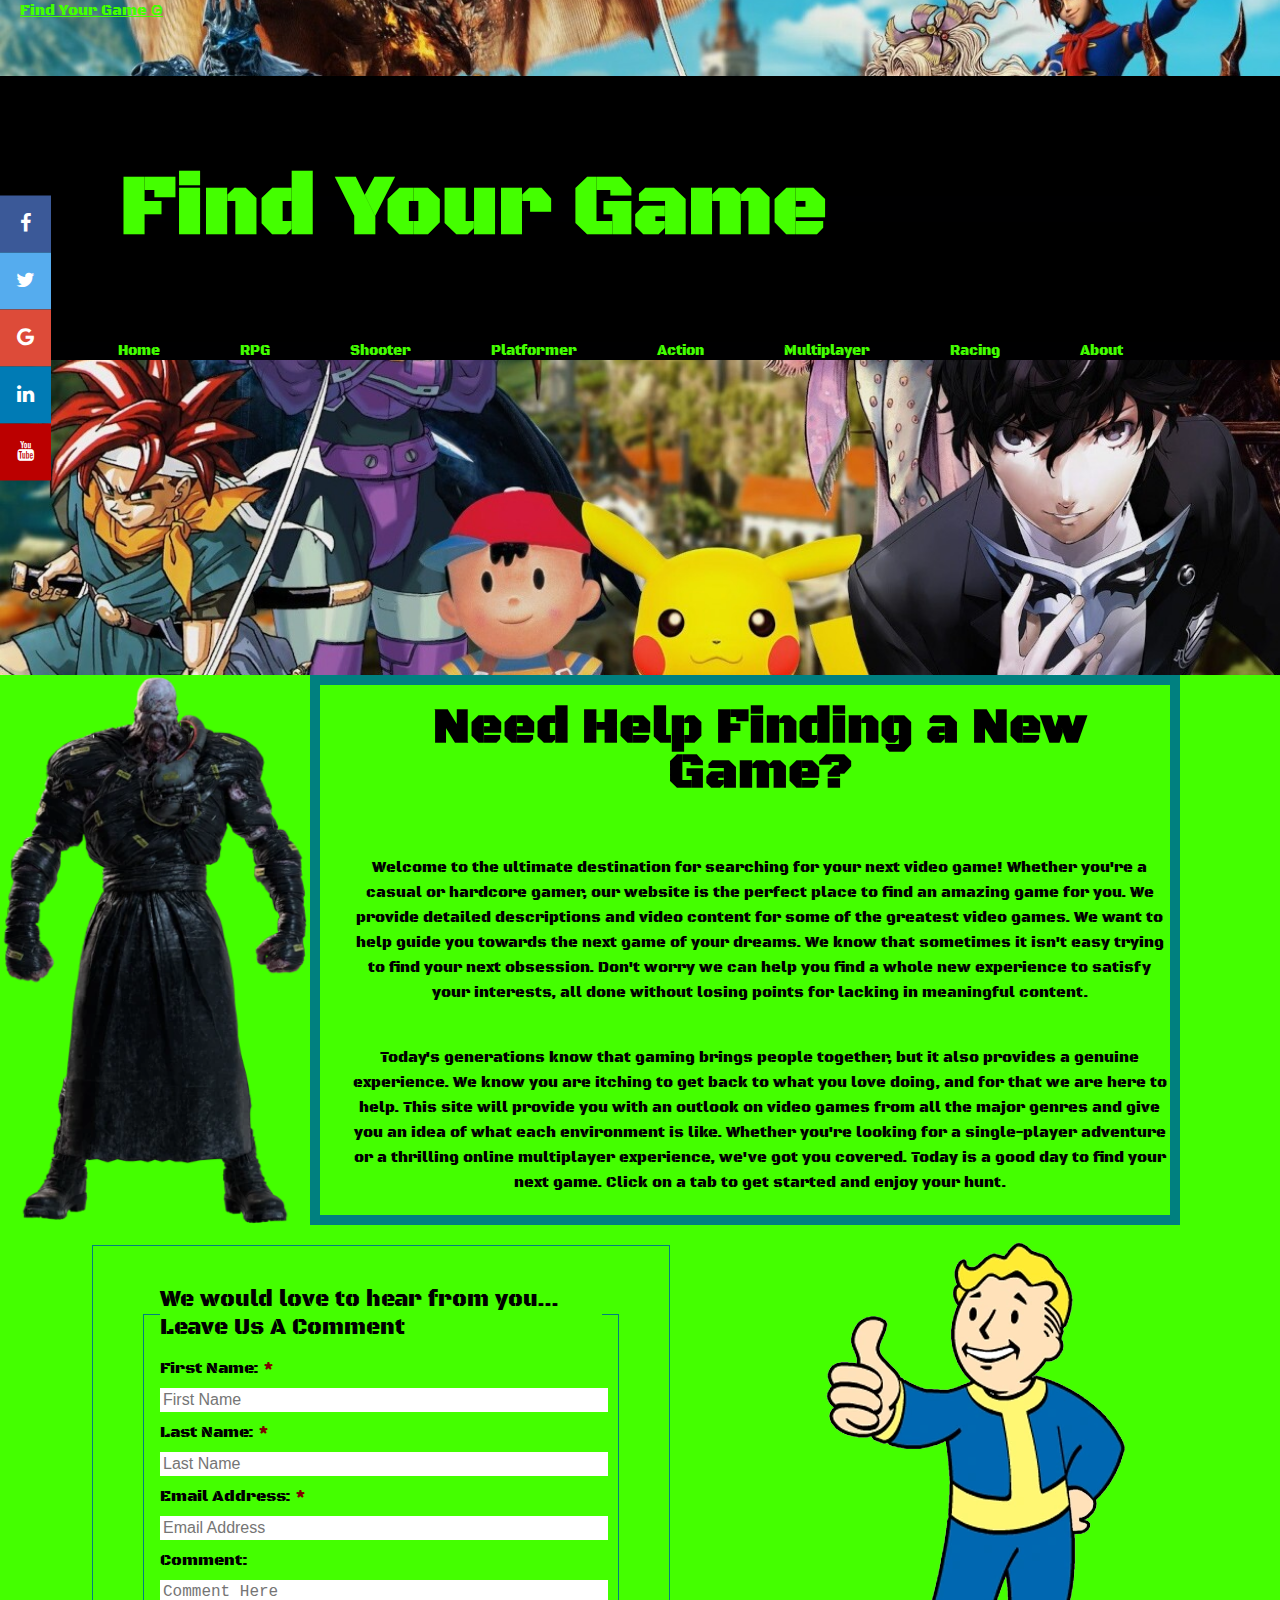
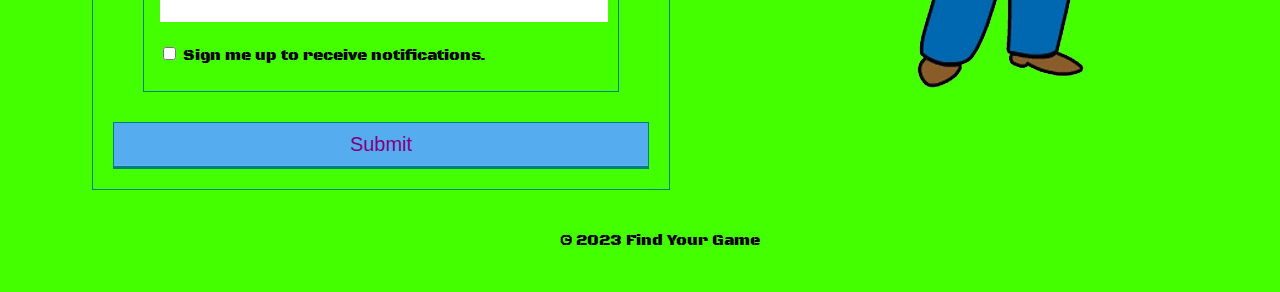
<file: index.html>
<!DOCTYPE html>
<html lang="en">
    <head>
        <meta charset="UTF-8">
        <meta name="viewport" content="width=device-width, initial-scale=1.0">
        <link rel="stylesheet" href="styles.css"> <link rel="stylesheet" href="https://cdnjs.cloudflare.com/ajax/libs/font-awesome/4.7.0/css/font-awesome.min.css">
        <link rel="icon" href="images/favicon.ico" type="image/x-icon">
        <link rel="preconnect" href="https://fonts.googleapis.com">
        <link rel="preconnect" href="https://fonts.gstatic.com" crossorigin>
        <link href="https://fonts.googleapis.com/css2?family=Black+Ops+One&display=swap" rel="stylesheet">
        <title>Find Your Game</title>
    </head>
    <body> 
        <section class="header">
                <a class="find-your-game" href="index.html">Find Your Game &copy;</a> 
                <div class="social-media-bar">
                <a href="https://www.facebook.com" class="facebook"><i class="fa fa-facebook"></i></a> 
                <a href="https://www.twitter.com" class="twitter"><i class="fa fa-twitter"></i></a> 
                <a href="https://www.google.com" class="google"><i class="fa fa-google"></i></a> 
                <a href="https://www.linkedin.com" class="linkedin"><i class="fa fa-linkedin"></i></a>
                <a href="https://www.youtube.com" class="youtube"><i class="fa fa-youtube"></i></a> 
                </div>
             <h1 class="find">Find Your Game</h1>
          <nav>
            <div class = "home-nav-bar">
                <ul>
                    <li><a href="index.html" class="home">Home</a></li>
                    <li><a href="rpg.html" class="rpg">RPG</a></li>
                    <li><a href="shooter.html" class="shooter">Shooter</a></li>
                    <li><a href="platformer.html" class="platformer">Platformer</a></li>
                    <li><a href="action.html" class="action">Action</a></li>
                    <li><a href="multiplayer.html" class="multiplayer">Multiplayer</a></li>
                    <li><a href="racing.html" class="racing">Racing</a></li> 
                    <li><a href="about.html" class="about">About</a></li>
                </ul>
            </div>
        </nav>
          </section>
       
        <main>       
            <div class = "home-page-paragraph">                
                <article class= "paragraph-title">
                    <h2>Need Help Finding a New Game?</h2>
                    <p class="page1">
                        Welcome to the ultimate destination for searching for your 
                    next video game! Whether you're a casual or hardcore gamer, our website is 
                    the perfect place to find an amazing game for you. We provide detailed descriptions 
                    and video content for some of the greatest video games. We want to help guide you towards 
                    the next game of your dreams. We know that sometimes it isn't easy trying to find 
                    your next obsession. Don't worry we can help you find a whole new experience to 
                    satisfy your interests, all done without losing points for lacking in meaningful 
                    content.
                    </p>
                               
                    <p class="page1">
                        Today's generations know that gaming brings people together, 
                    but it also provides a genuine experience. We know you are itching to get back 
                    to what you love doing, and for that we are here to help. This site will provide you with
                    an outlook on video games from all the major genres and give you an idea of what each environment
                    is like. Whether you're looking for a single-player adventure or a thrilling online 
                    multiplayer experience, we've got you covered. Today is a good day to find your next 
                    game. Click on a tab to get started and enjoy your hunt.
                    </p>
                    
                </article> 
                <img class="intro-image" src="images/nemesis.webp" alt="Nemesis">
            </div> 
                <div class="bottom-page">
                      <div class="form">
                <form action="test.php" method="post" autocomplete="on">
                    <fieldset>
                        <legend><span class="comment">We would love to hear from you...</span>
                        Leave Us A Comment</legend>
                        <label>
                            First Name:<span class="required"> *
                            </span>
                            <input type="text" id="fname" name= "first-name" placeholder="First Name" autocomplete="given-name" required>
                        </label>
                        <label>
                            Last Name: <span class="required"> *
                            </span>
                                <input type="text" id="lname" name="last-name" placeholder="Last Name" autocomplete="family-name" required>
                        </label>
                        <label>
                            Email Address: <span class="required"> *
                        </span>
                        <input type="email" id="mail" name="email" placeholder="Email Address" autocomplete="email" required>
                        </label>
                        <label>
                            Comment:
                            <textarea id="comments" name="comments" placeholder="Comment Here"></textarea>
                        </label>
                        <label>
                            <input type="checkbox" id="notifications" name="notifications" value="notifications">
                            Sign me up to receive notifications.
                        </label>
                    </fieldset>
                    <button type="submit">Submit</button>
                    </form>
                </div> 
                <div class="bottom-picture">
                     <img src="images/vault-boy.webp" alt="Vault-Boy">
                </div>
            </main>
        <footer class = "footer">
            <p>&copy; 2023 Find Your Game </p>
        </footer>
            </body>
        </html>
</file>
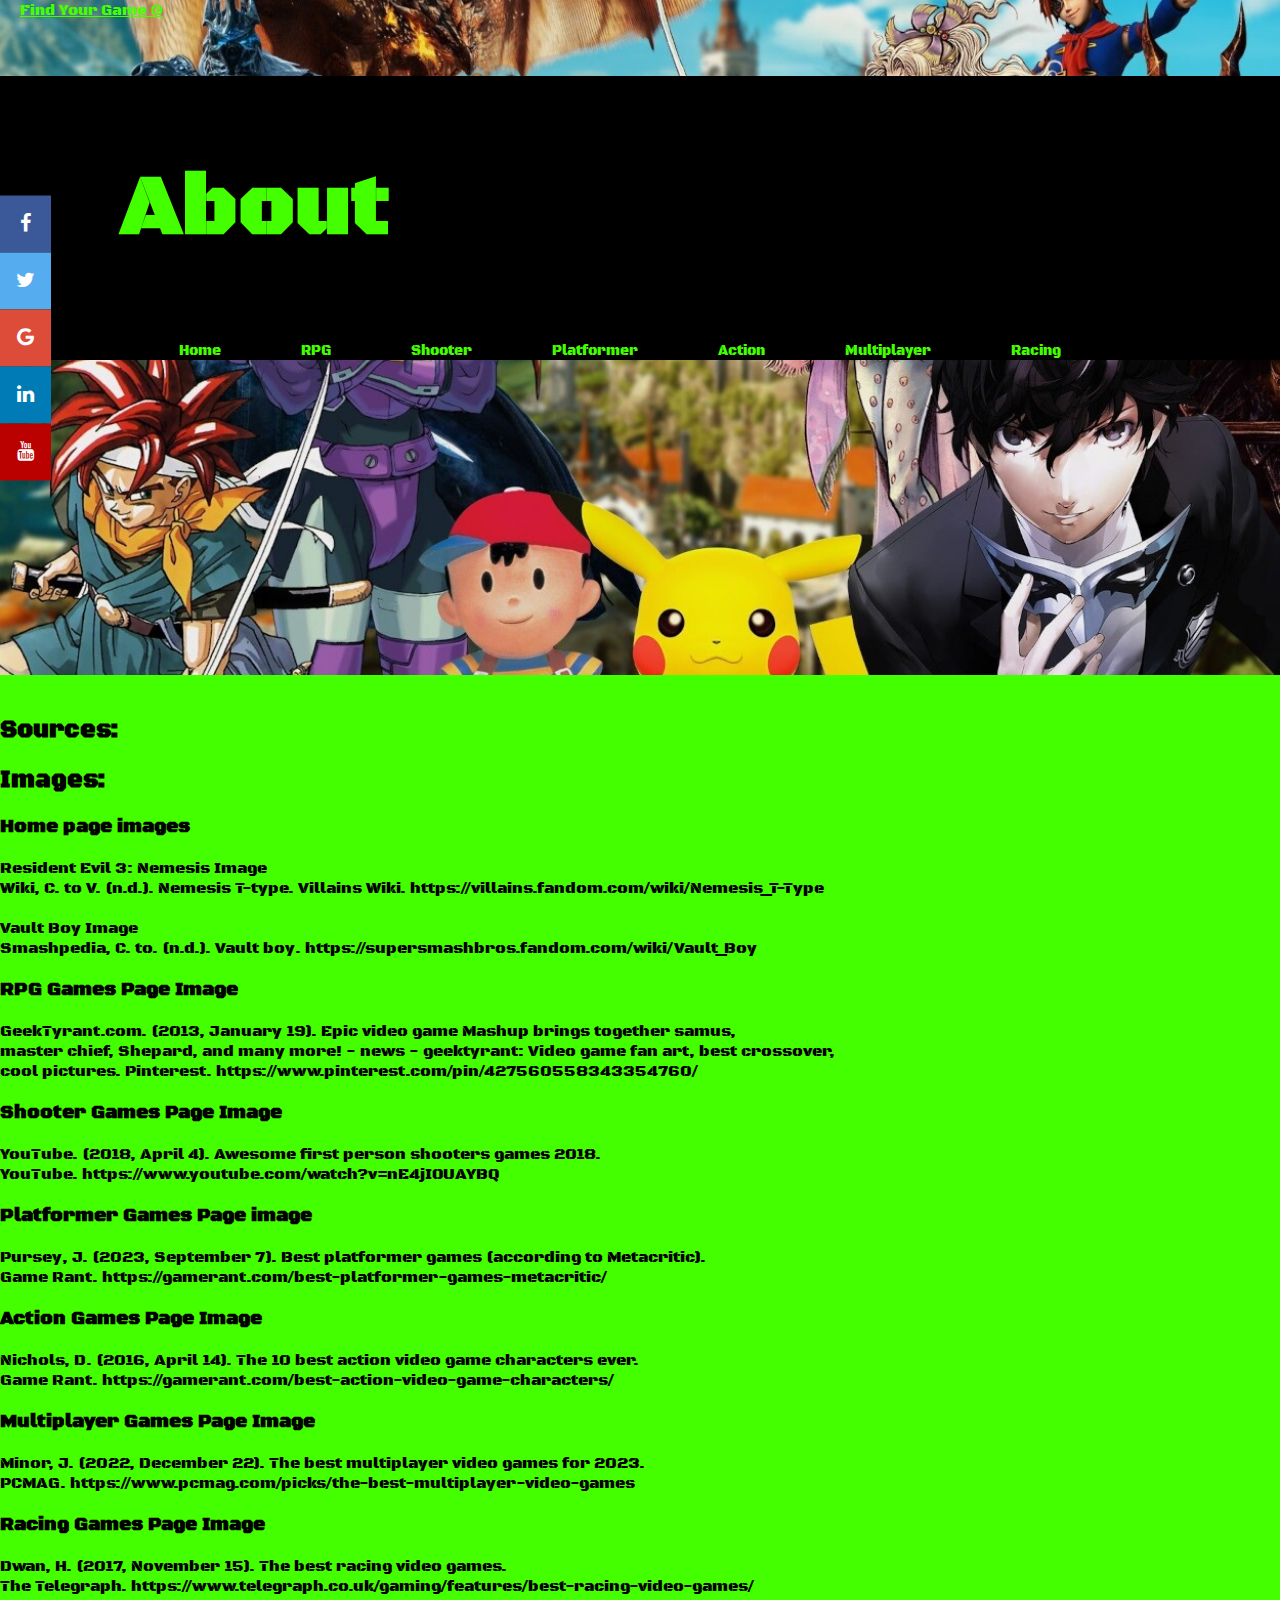
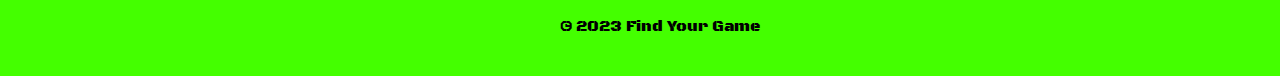
<file: about.html>
<!DOCTYPE html>
<html lang="en">
<head>
    <meta charset="UTF-8">
    <meta name="viewport" content="width=device-width, initial-scale=1.0">
    <link rel="stylesheet" href="styles.css"> <link rel="stylesheet" href="https://cdnjs.cloudflare.com/ajax/libs/font-awesome/4.7.0/css/font-awesome.min.css"> 
    <link rel="icon" href="images/favicon.ico" type="image/x-icon">
    <link rel="preconnect" href="https://fonts.googleapis.com">
    <link rel="preconnect" href="https://fonts.gstatic.com" crossorigin>
    <link href="https://fonts.googleapis.com/css2?family=Black+Ops+One&display=swap" rel="stylesheet">
    <title>About</title>
</head>
<body>

   <section class="header">
      <a class="find-your-game" href="index.html">Find Your Game &copy;</a> 
      <div class="social-media-bar">
      <a href="https://www.facebook.com" class="facebook"><i class="fa fa-facebook"></i></a> 
      <a href="https://www.twitter.com" class="twitter"><i class="fa fa-twitter"></i></a> 
      <a href="https://www.google.com" class="google"><i class="fa fa-google"></i></a> 
      <a href="https://www.linkedin.com" class="linkedin"><i class="fa fa-linkedin"></i></a>
      <a href="https://www.youtube.com" class="youtube"><i class="fa fa-youtube"></i></a> 
</div>
      
        <h1 class="find">About</h1>
      <nav>
        <div class = "home-nav-bar">
            <ul>
                <li><a href="index.html" class="home">Home</a></li>
                <li><a href="rpg.html" class="rpg">RPG</a></li>
                <li><a href="shooter.html" class="shooter">Shooter</a></li>
                <li><a href="platformer.html" class="platformer">Platformer</a></li>
                <li><a href="action.html" class="action">Action</a></li>
                <li><a href="multiplayer.html" class="multiplayer">Multiplayer</a></li>
                <li><a href="racing.html" class="racing">Racing</a></li>
            </ul>
        </div>
    </nav>
</section>
<section>

    <br><br><h2>Sources:</h2>
    <br><h2>Images:</h2>
   
 
   <br><h3>Home page images</h3>
<p> 
   <br>Resident Evil 3: Nemesis Image
   <br>Wiki, C. to V. (n.d.). Nemesis T-type. Villains Wiki. https://villains.fandom.com/wiki/Nemesis_T-Type 
   <br>
   <br>Vault Boy Image
   <br>Smashpedia, C. to. (n.d.). Vault boy. https://supersmashbros.fandom.com/wiki/Vault_Boy 
   <br>
</p>

   <br><h3>RPG Games Page Image</h3>
 <p>  
   <br>GeekTyrant.com. (2013, January 19). Epic video game Mashup brings together samus,<br> master chief, Shepard, and many more!
    - news - geektyrant: Video game fan art, best crossover,<br> cool pictures. Pinterest. https://www.pinterest.com/pin/427560558343354760/ 
   <br>
</p>

   <br><h3>Shooter Games Page Image</h3>
 <p>  
   <br>YouTube. (2018, April 4). Awesome first person shooters games 2018.<br> YouTube. https://www.youtube.com/watch?v=nE4jIOUAYBQ 
   <br>
</p>
   <br><h3>Platformer Games Page image</h3>
<p>
   <br>Pursey, J. (2023, September 7). Best platformer games (according to Metacritic).<br>Game Rant. https://gamerant.com/best-platformer-games-metacritic/ 
   <br> 
</p>    

   <br><h3>Action Games Page Image</h3>
<p>  
   <br>Nichols, D. (2016, April 14). The 10 best action video game characters ever. <br>Game Rant. https://gamerant.com/best-action-video-game-characters/ 
   <br>
</p>


   <br><h3>Multiplayer Games Page Image</h3>
<p> 
   <br>Minor, J. (2022, December 22). The best multiplayer video games for 2023.<br> PCMAG. https://www.pcmag.com/picks/the-best-multiplayer-video-games 
   <br>
</p>


   <br><h3>Racing Games Page Image</h3>
<p>   
   <br>Dwan, H. (2017, November 15). The best racing video games.<br> The Telegraph. https://www.telegraph.co.uk/gaming/features/best-racing-video-games/ 
</p>
</section>

<footer class = "footer">
    <p>&copy; 2023 Find Your Game </p>
</footer>
</body>
</html>
</file>
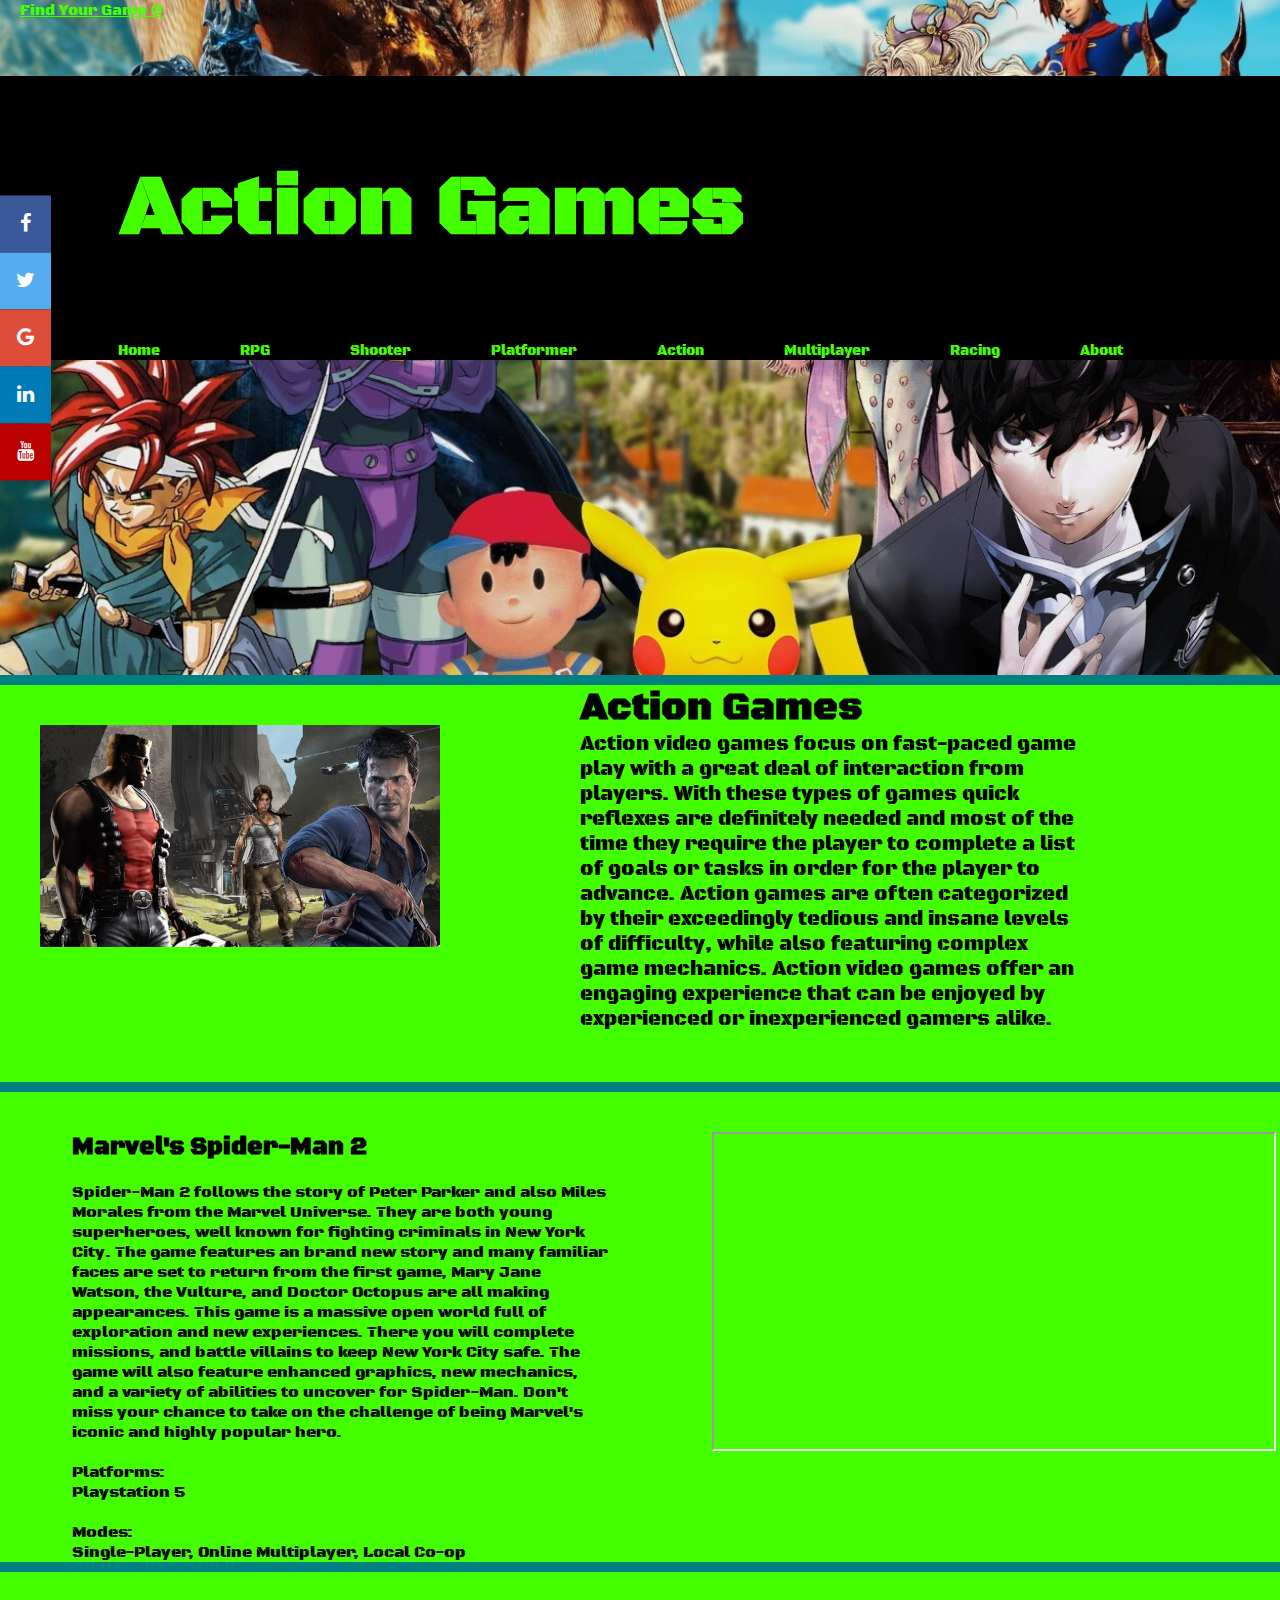
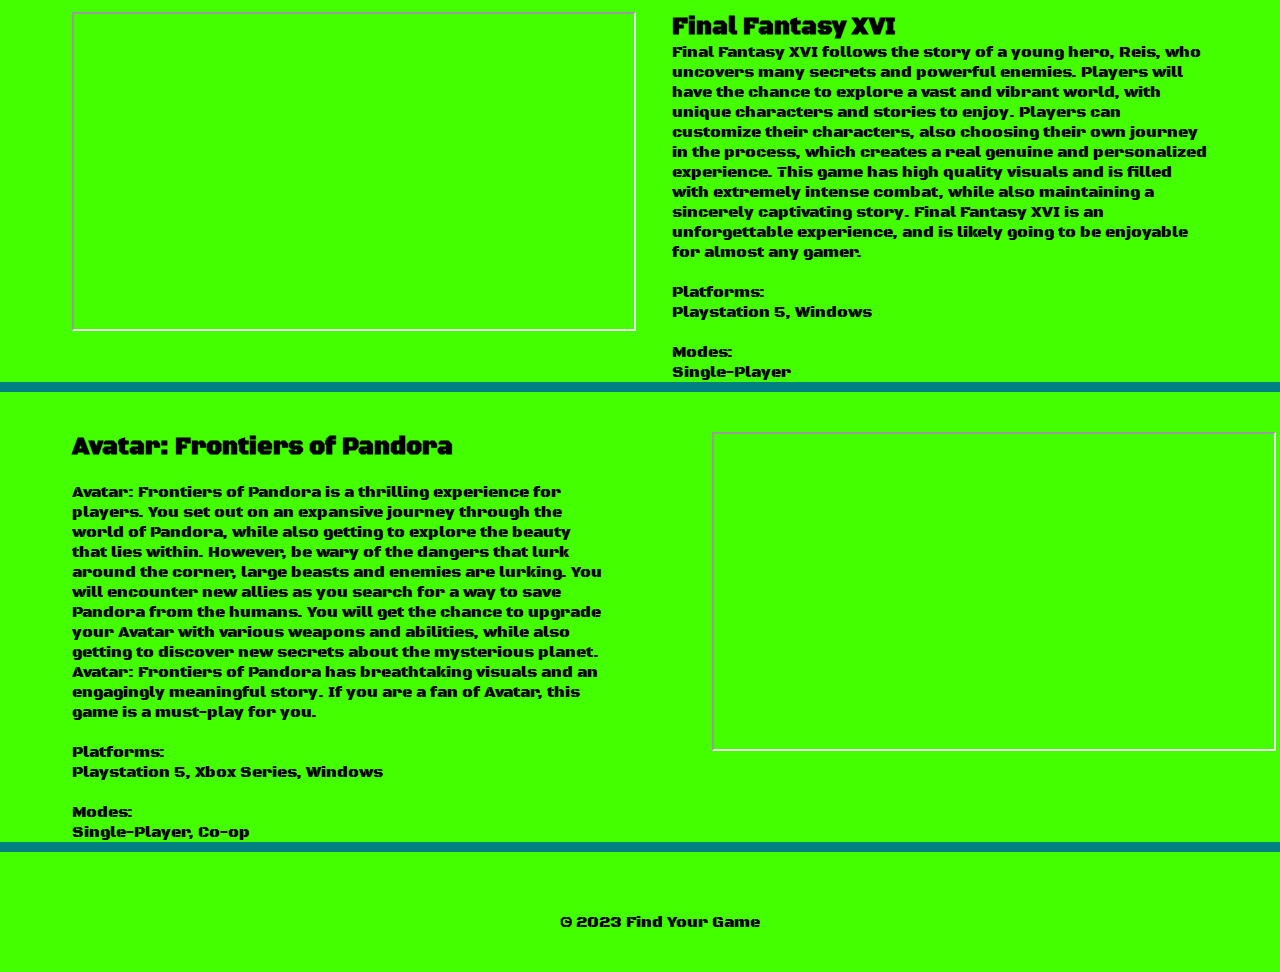
<file: action.html>
<!DOCTYPE html>
<html lang="en">
    <head>
        <meta charset="UTF-8">
        <meta name="viewport" content="width=device-width, initial-scale=1.0">
        <link rel="stylesheet" href="styles.css"> <link rel="stylesheet" href="https://cdnjs.cloudflare.com/ajax/libs/font-awesome/4.7.0/css/font-awesome.min.css"> 
        <link rel="icon" href="images/favicon.ico" type="image/x-icon">
        <link rel="preconnect" href="https://fonts.googleapis.com">
        <link rel="preconnect" href="https://fonts.gstatic.com" crossorigin>
        <link href="https://fonts.googleapis.com/css2?family=Black+Ops+One&display=swap" rel="stylesheet">
        <title>Action Games</title>
    </head>
    <body> 
        <section class="header">
            <a class="find-your-game" href="index.html">Find Your Game &copy;</a> 
            <div class="social-media-bar">
            <a href="https://www.facebook.com" class="facebook"><i class="fa fa-facebook"></i></a> 
            <a href="https://www.twitter.com" class="twitter"><i class="fa fa-twitter"></i></a> 
            <a href="https://www.google.com" class="google"><i class="fa fa-google"></i></a> 
            <a href="https://www.linkedin.com" class="linkedin"><i class="fa fa-linkedin"></i></a>
            <a href="https://www.youtube.com" class="youtube"><i class="fa fa-youtube"></i></a> 
    </div>
        <h1 class="find">Action Games</h1>
          <nav>
            <div class = "home-nav-bar">
                <ul>
                    <li><a href="index.html" class="home">Home</a></li>
                    <li><a href="rpg.html" class="rpg">RPG</a></li>
                    <li><a href="shooter.html" class="shooter">Shooter</a></li>
                    <li><a href="platformer.html" class="platformer">Platformer</a></li>
                    <li><a href="action.html" class="action">Action</a></li>
                    <li><a href="multiplayer.html" class="multiplayer">Multiplayer</a></li>
                    <li><a href="racing.html" class="racing">Racing</a></li>
                    <li><a href="about.html" class="about">About</a></li>
                </ul>
            </div>
        </nav>
</section>
        <main>
            <div class="genre-container">
                <div class="game-characters-image">
                    <img src="images/action-games.avif" alt="action">
                </div>
            <div class="game-genre-title">
                <h2>Action Games</h2>
                <div class="genre-intro">
                <p>
                    Action video games focus on fast-paced game play with a great deal of interaction from players. With these types of games quick reflexes are definitely needed and most of the time they require the player to complete a list of goals or tasks in order for the player to advance. Action games are often categorized by their exceedingly tedious and insane levels of difficulty, while also featuring complex game mechanics. Action video games offer an engaging experience that can be enjoyed by experienced or inexperienced gamers alike.
                </p>
            </div>   
            </div>
        </div>
            <div class="game1-container">
                <div class="game1-about">
                     <h2>Marvel's Spider-Man 2</h2>
                        <p><br>Spider-Man 2 follows the story of Peter Parker and also Miles Morales from the Marvel Universe. They are both young superheroes, well known for fighting criminals in New York City. The game features an brand new story and many familiar faces are set to return from the first game, Mary Jane Watson, the Vulture, and Doctor Octopus are all making appearances. This game is a massive open world full of exploration and new experiences. There you will complete missions, and battle villains to keep New York City safe. The game will also feature enhanced graphics, new mechanics, and a variety of abilities to uncover for Spider-Man. Don't miss your chance to take on the challenge of being Marvel's iconic and highly popular hero.
                        <br>
                        <br>
                        Platforms:<br>
                        Playstation 5<br>
                        <br>
                        Modes:<br>
                        Single-Player, Online Multiplayer, Local Co-op
                        <br> 
                        </p>
                    </div>
                <div class="game1-video"> 
                    <iframe width="560" height="315" src="https://www.youtube.com/embed/XrPZSq5YXqc?si=4JAcSmiXDIjObAVT" title="YouTube video player" allow="accelerometer; autoplay; clipboard-write; encrypted-media; gyroscope; picture-in-picture; web-share" allowfullscreen></iframe>
                </div>
            </div>
            <div class="game2-container">
                <div class="game2-about">
                    <h2>Final Fantasy XVI</h2>
                    <p>Final Fantasy XVI follows the story of a young hero, Reis, who uncovers many secrets and powerful enemies. Players will have the chance to explore a vast and vibrant world, with unique characters and stories to enjoy. Players can customize their characters, also choosing their own journey in the process, which creates a real genuine and personalized experience. This game has high quality visuals and is filled with extremely intense combat, while also maintaining a sincerely captivating story. Final Fantasy XVI is an unforgettable experience, and is likely going to be enjoyable for almost any gamer.
                        <br>
                        <br>
                        Platforms:<br>
                        Playstation 5, Windows<br>
                        <br>
                        Modes:<br>
                        Single-Player
                        <br> 
                    </p>

                </div>
                    <div class="game2-video">
                  <iframe width="560" height="315" src="https://www.youtube.com/embed/nMZ0bClRgpA?si=7sng472g5ku9YsyM" title="YouTube video player" allow="accelerometer; autoplay; clipboard-write; encrypted-media; gyroscope; picture-in-picture; web-share" allowfullscreen></iframe>
                </div>             
        </div>
        <div class="game3-container">
            <div class="game3-about">
                <h2>Avatar: Frontiers of Pandora</h2>
                <p><br>Avatar: Frontiers of Pandora is a thrilling experience for players. You set out on an expansive journey through the world of Pandora, while also getting to explore the beauty that lies within. However, be wary of the dangers that lurk around the corner, large beasts and enemies are lurking. You will encounter new allies as you search for a way to save Pandora from the humans. You will get the chance to upgrade your Avatar with various weapons and abilities, while also getting to discover new secrets about the mysterious planet. Avatar: Frontiers of Pandora has breathtaking visuals and an engagingly meaningful story. If you are a fan of Avatar, this game is a must-play for you.
                    <br>
                        <br>
                        Platforms:<br>
                        Playstation 5, Xbox Series, Windows<br>
                        <br>
                        Modes:<br>
                        Single-Player, Co-op
                        <br> 
                </p>
            </div>
                <div class="game3-video">
                <iframe width="560" height="315" src="https://www.youtube.com/embed/difL_diHo2o?si=5YEEicYkeaTQGqI7" title="YouTube video player" allow="accelerometer; autoplay; clipboard-write; encrypted-media; gyroscope; picture-in-picture; web-share" allowfullscreen></iframe>
            </div>
    </div>      
        </main>
        <footer class = "footer">
            <p>&copy; 2023 Find Your Game </p>
        </footer>
    </body>
</html>
</file>
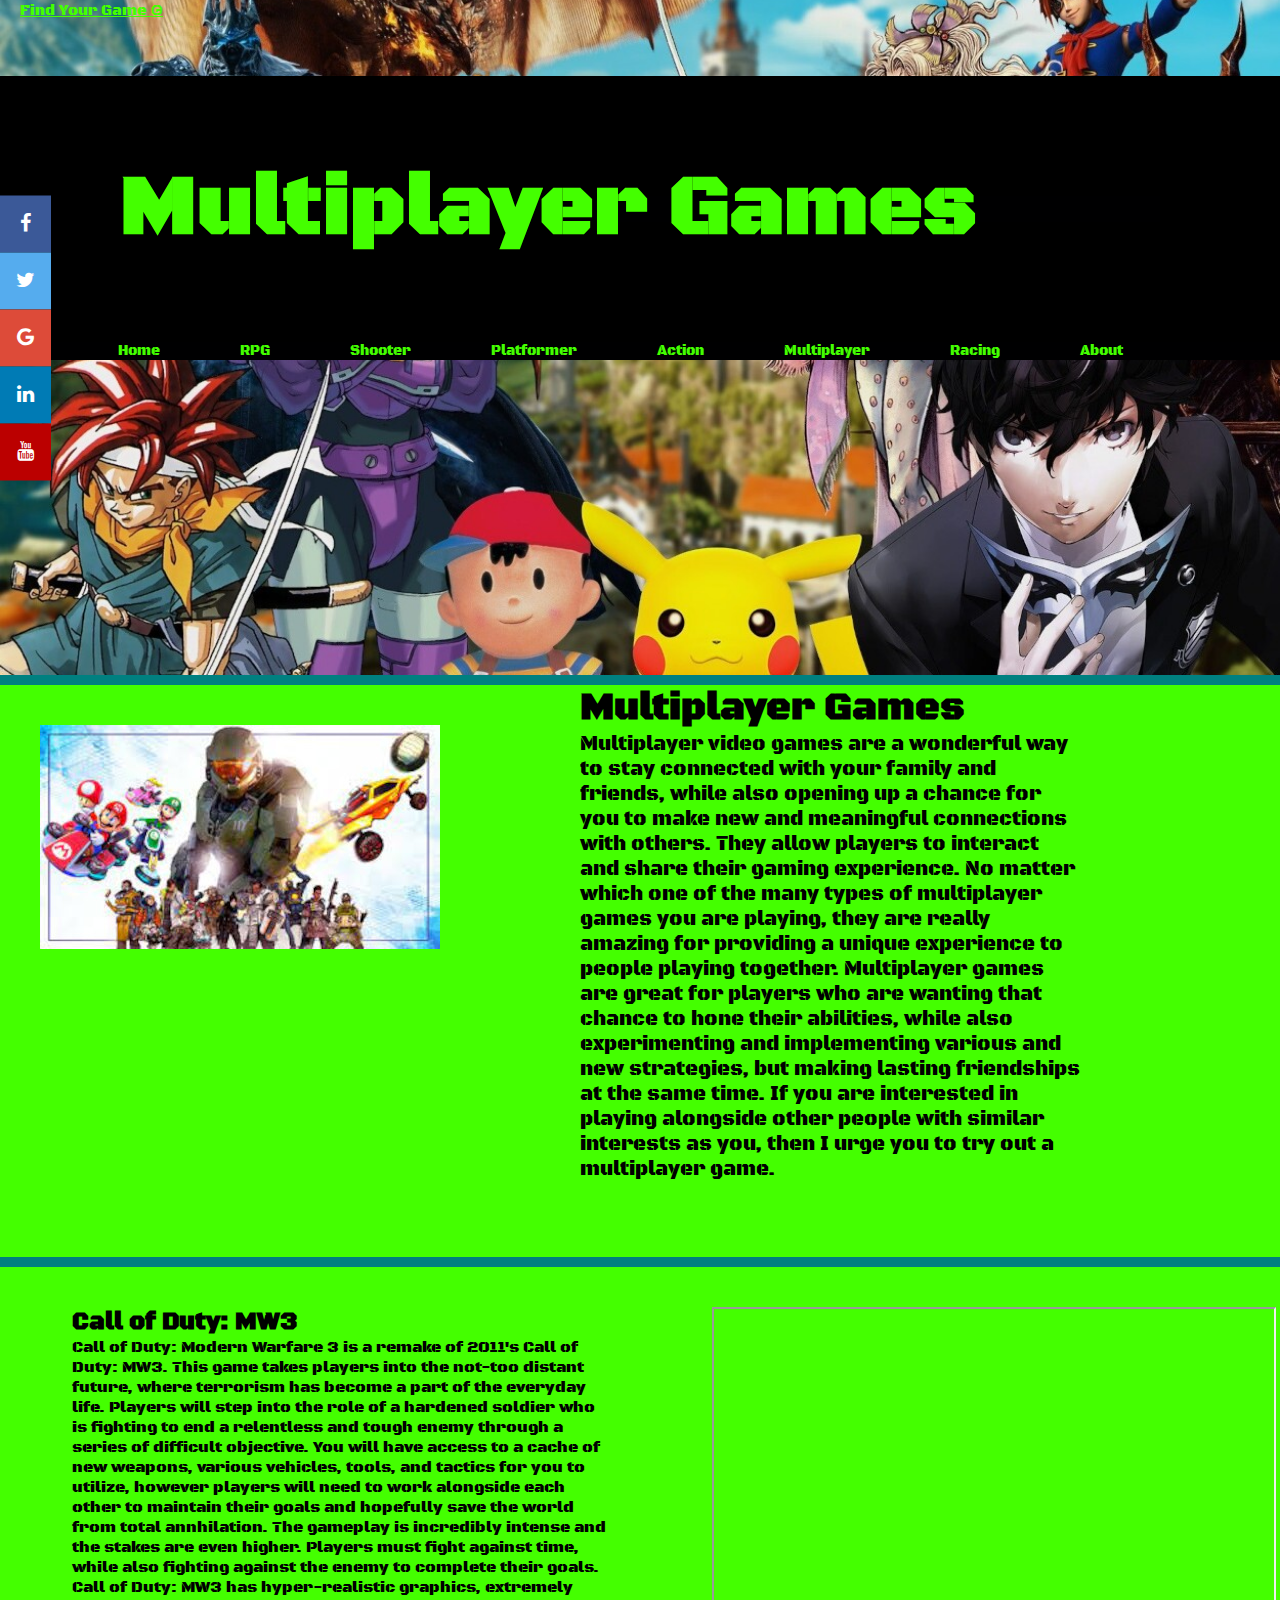
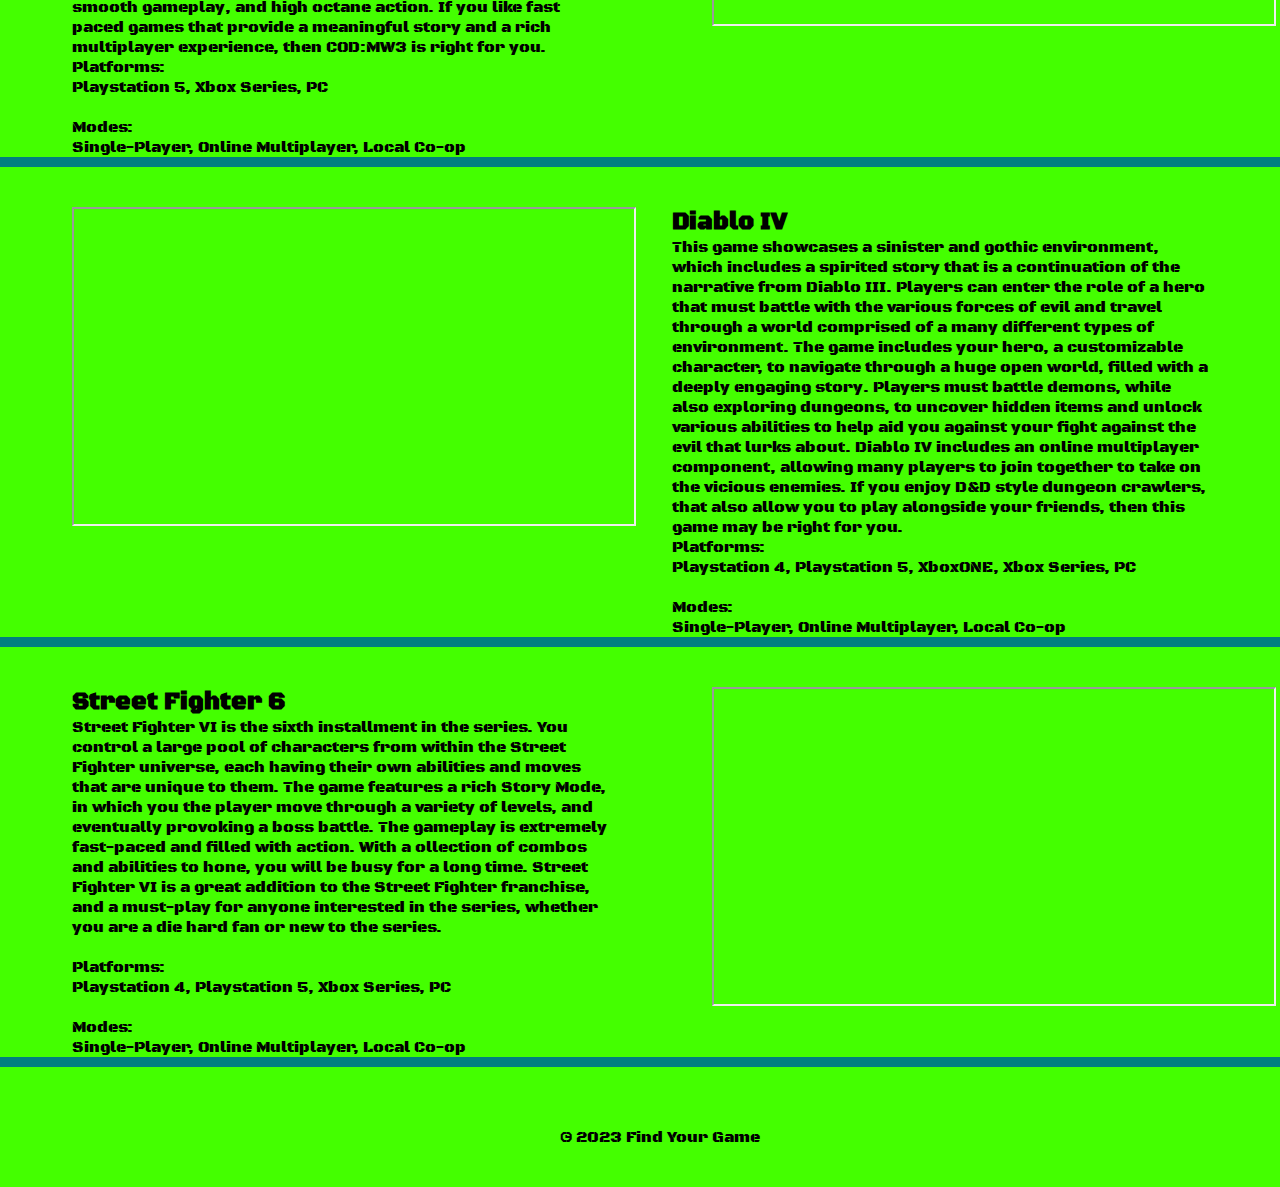
<file: multiplayer.html>
<!DOCTYPE html>
<html lang="en">
    <head>
        <meta charset="UTF-8">
        <meta name="viewport" content="width=device-width, initial-scale=1.0">
        <link rel="stylesheet" href="styles.css"> <link rel="stylesheet" href="https://cdnjs.cloudflare.com/ajax/libs/font-awesome/4.7.0/css/font-awesome.min.css"> 
        <link rel="icon" href="images/favicon.ico" type="image/x-icon">
        <link rel="preconnect" href="https://fonts.googleapis.com">
        <link rel="preconnect" href="https://fonts.gstatic.com" crossorigin>
        <link href="https://fonts.googleapis.com/css2?family=Black+Ops+One&display=swap" rel="stylesheet">
        <title>Multiplayer Games</title>
    </head>
    <body> 
               <section class="header">
                    <a class="find-your-game" href="index.html">Find Your Game &copy;</a> 
                    <div class="social-media-bar">
                    <a href="https://www.facebook.com" class="facebook"><i class="fa fa-facebook"></i></a> 
                    <a href="https://www.twitter.com" class="twitter"><i class="fa fa-twitter"></i></a> 
                    <a href="https://www.google.com" class="google"><i class="fa fa-google"></i></a> 
                    <a href="https://www.linkedin.com" class="linkedin"><i class="fa fa-linkedin"></i></a>
                    <a href="https://www.youtube.com" class="youtube"><i class="fa fa-youtube"></i></a> 
            </div>
            <h1 class="find">Multiplayer Games</h1>
          <nav>
            <div class = "home-nav-bar">
                <ul>
                    <li><a href="index.html" class="home">Home</a></li>
                    <li><a href="rpg.html" class="rpg">RPG</a></li>
                    <li><a href="shooter.html" class="shooter">Shooter</a></li>
                    <li><a href="platformer.html" class="platformer">Platformer</a></li>
                    <li><a href="action.html" class="action">Action</a></li>
                    <li><a href="multiplayer.html" class="multiplayer">Multiplayer</a></li>
                    <li><a href="racing.html" class="racing">Racing</a></li>
                    <li><a href="about.html" class="about">About</a></li>
                </ul>
            </div>
        </nav>
</section>
    <main>
        <div class="genre-container">
            <div class="game-characters-image">
                <img src="images/multiplayer-games.jpg" alt="multiplayer">
        </div>
        <div class="game-genre-title">
            <h2>Multiplayer Games</h2>
            <div class="genre-intro">
             <p>Multiplayer video games are a wonderful way to stay connected with your family and friends, while also opening up a chance for you to make new and meaningful connections with others. They allow players to interact and share their gaming experience. No matter which one of the many types of multiplayer games you are playing, they are really amazing for providing a unique experience to people playing together. Multiplayer games are great for players who are wanting that chance to hone their abilities, while also experimenting and implementing various and new strategies, but making lasting friendships at the same time. If you are interested in playing alongside other people with similar interests as you, then I urge you to try out a multiplayer game.<br><br>
            </p>
        </div>
        </div>
        </div>
            <div class="game1-container">
                <div class="game1-about">
                    <h2>Call of Duty: MW3</h2>
                    <p> Call of Duty: Modern Warfare 3 is a remake of 2011's Call of Duty: MW3. This game takes players into the not-too distant future, where terrorism has become a part of the everyday life. Players will step into the role of a hardened soldier who is fighting to end a relentless and tough enemy through a series of difficult objective. You will have access to a cache of new weapons, various vehicles, tools, and tactics for you to utilize, however players will need to work alongside each other to maintain their goals and hopefully save the world from total annhilation. The gameplay is incredibly intense and the stakes are even higher. Players must fight against time, while also fighting against the enemy to complete their goals. Call of Duty: MW3 has hyper-realistic graphics, extremely smooth gameplay, and high octane action. If you like fast paced games that provide a meaningful story and a rich multiplayer experience, then COD:MW3 is right for you.
                       <br>
                       Platforms:<br>
                       Playstation 5, Xbox Series, PC<br>
                       <br>
                       Modes:<br>
                       Single-Player, Online Multiplayer, Local Co-op
                       <br> 
                    </p>
                </div>
                    <div class="game1-video">
                    <iframe width="560" height="315" src="https://www.youtube.com/embed/mHDEDDrGYvo?si=5NEH-FRd_U-C-Ze9" title="YouTube video player" allow="accelerometer; autoplay; clipboard-write; encrypted-media; gyroscope; picture-in-picture; web-share" allowfullscreen></iframe>
                    </div>
        </div>
            <div class="game2-container"> 
            <div class="game2-about">
                <h2>Diablo IV</h2>
                <p>This game showcases a sinister and gothic environment, which includes a spirited story that is a continuation of the narrative from Diablo III. Players can enter the role of a hero that must battle with the various forces of evil and travel through a world comprised of a many different types of environment. The game includes your hero, a customizable character, to navigate through a huge open world, filled with a deeply engaging story. Players must battle demons, while also exploring dungeons, to uncover hidden items and unlock various abilities to help aid you against your fight against the evil that lurks about. Diablo IV includes an online multiplayer component, allowing many players to join together to take on the vicious enemies. If you enjoy D&D style dungeon crawlers, that also allow you to play alongside your friends, then this game may be right for you.
                    <br>
                    Platforms:<br>
                    Playstation 4, Playstation 5, XboxONE, Xbox Series, PC<br>
                    <br>
                    Modes:<br>
                    Single-Player, Online Multiplayer, Local Co-op
                    <br> 
                </p>
        </div>
            <div class="game2-video">
                <iframe width="560" height="315" src="https://www.youtube.com/embed/tS0OtYyW384?si=MF4t7_UFCUzwXxRZ" title="YouTube video player" allow="accelerometer; autoplay; clipboard-write; encrypted-media; gyroscope; picture-in-picture; web-share" allowfullscreen></iframe>
                </div>             
    </div>
    <div class="game3-container">
        <div class="game3-about">
            <h2>Street Fighter 6</h2>
            <p>Street Fighter VI is the sixth installment in the series. You control a large pool of characters from within the Street Fighter universe, each having their own abilities and moves that are unique to them. The game features a rich Story Mode, in which you the player move through a variety of levels, and eventually provoking a boss battle. The gameplay is extremely fast-paced and filled with action. With a ollection of combos and abilities to hone, you will be busy for a long time. Street Fighter VI is a great addition to the Street Fighter franchise, and a must-play for anyone interested in the series, whether you are a die hard fan or new to the series.<br>
                <br>
                    Platforms:<br>
                    Playstation 4, Playstation 5, Xbox Series, PC<br>
                    <br>
                    Modes:<br>
                    Single-Player, Online Multiplayer, Local Co-op
                    <br> 
            </p>
        </div>
            <div class="game3-video">
            <iframe width="560" height="315" src="https://www.youtube.com/embed/gVaNXGIjRvI?si=IDP16KcQw1m79ATv" title="YouTube video player" allow="accelerometer; autoplay; clipboard-write; encrypted-media; gyroscope; picture-in-picture; web-share" allowfullscreen></iframe>
            </div>
    </div>         
        </main>
        <footer class="footer">
            <p>&copy; 2023 Find Your Game </p>
        </footer>
    </body>
</html>
</file>
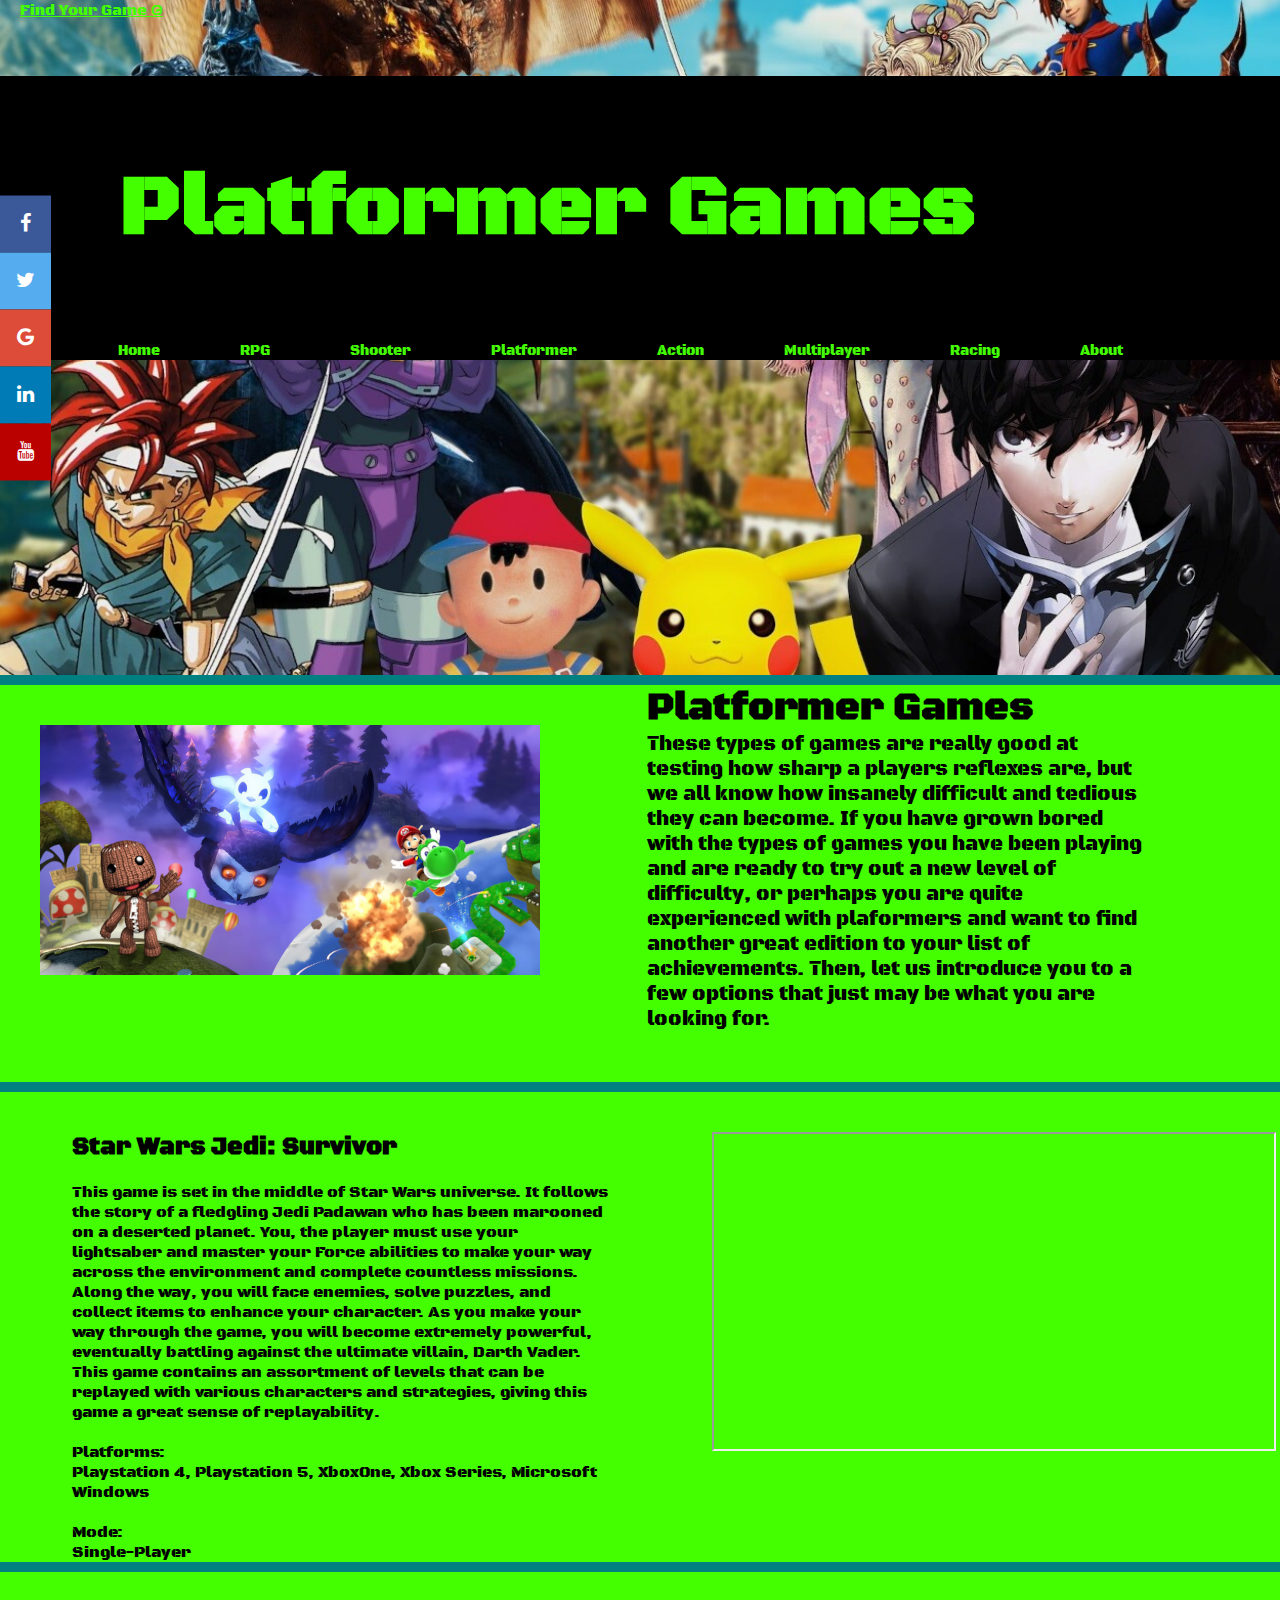
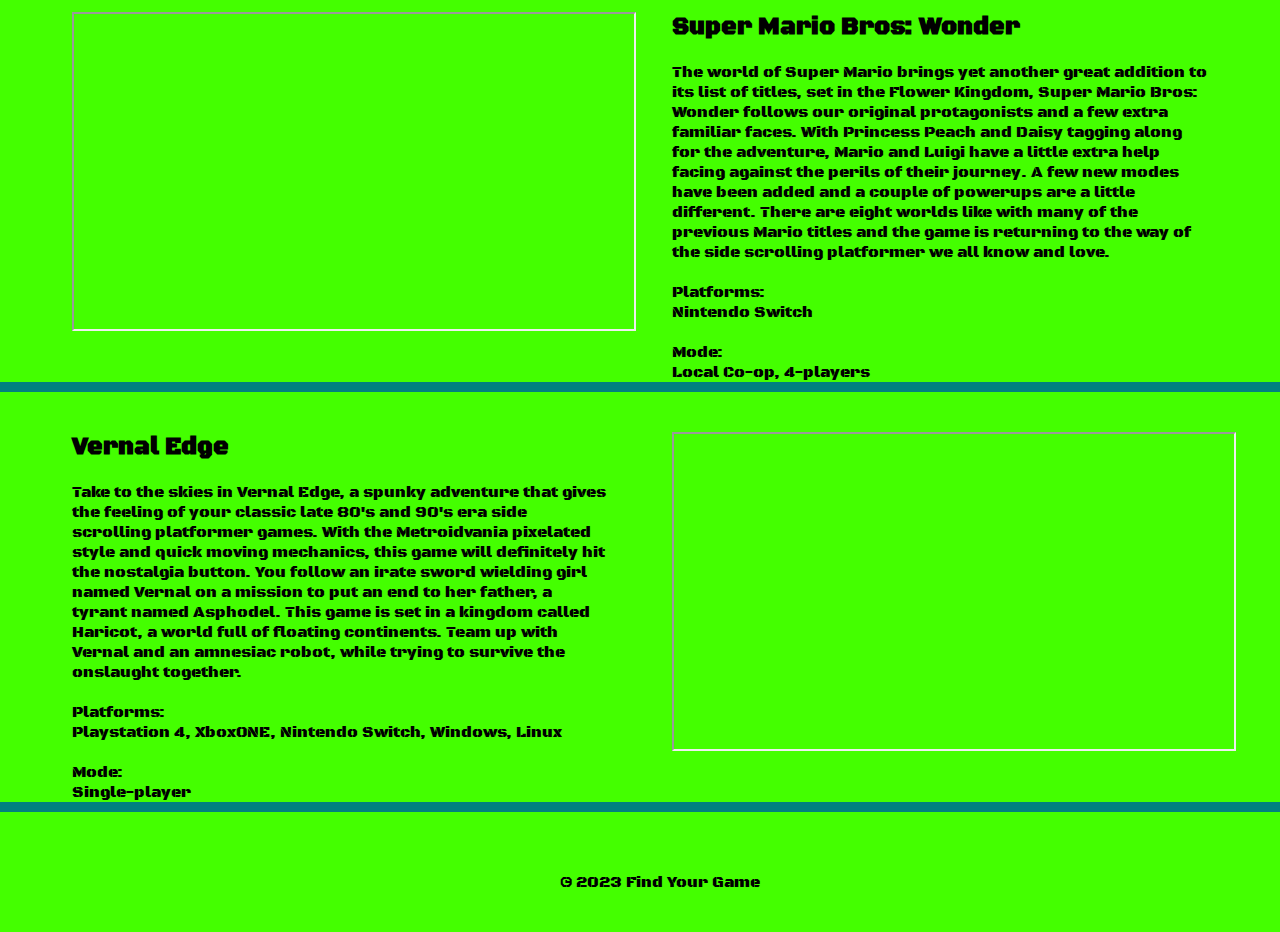
<file: platformer.html>
<!DOCTYPE html>
<html lang="en">
    <head>
        <meta charset="UTF-8">
        <meta name="viewport" content="width=device-width, initial-scale=1.0">
        <link rel="stylesheet" href="styles.css"> <link rel="stylesheet" href="https://cdnjs.cloudflare.com/ajax/libs/font-awesome/4.7.0/css/font-awesome.min.css"> 
        <link rel="icon" href="images/favicon.ico" type="image/x-icon">
        <link rel="preconnect" href="https://fonts.googleapis.com">
        <link rel="preconnect" href="https://fonts.gstatic.com" crossorigin>
        <link href="https://fonts.googleapis.com/css2?family=Black+Ops+One&display=swap" rel="stylesheet">
        <title>Platformer Games</title>
    </head>
    <body> 
        <section class="header">
            <a class="find-your-game" href="index.html">Find Your Game &copy;</a> 
            <div class="social-media-bar">
            <a href="https://www.facebook.com" class="facebook"><i class="fa fa-facebook"></i></a> 
            <a href="https://www.twitter.com" class="twitter"><i class="fa fa-twitter"></i></a> 
            <a href="https://www.google.com" class="google"><i class="fa fa-google"></i></a> 
            <a href="https://www.linkedin.com" class="linkedin"><i class="fa fa-linkedin"></i></a>
            <a href="https://www.youtube.com" class="youtube"><i class="fa fa-youtube"></i></a> 
    </div>
            <h1 class="find">Platformer Games</h1>
          <nav>
            <div class = "home-nav-bar">
                <ul>
                    <li><a href="index.html" class="home">Home</a></li>
                    <li><a href="rpg.html" class="rpg">RPG</a></li>
                    <li><a href="shooter.html" class="shooter">Shooter</a></li>
                    <li><a href="platformer.html" class="platformer">Platformer</a></li>
                    <li><a href="action.html" class="action">Action</a></li>
                    <li><a href="multiplayer.html" class="multiplayer">Multiplayer</a></li>
                    <li><a href="racing.html" class="racing">Racing</a></li>
                    <li><a href="about.html" class="about">About</a></li>
                </ul>
            </div>
        </nav>
</section>
        <main>
            <div class="genre-container">
                <div class="game-characters-image">
                    <img src="images/platformer-characters.avif" alt="platformer">
                </div>
            <div class="game-genre-title">
                <h2>Platformer Games</h2>
                <div class="genre-intro">
                <p> These types of games are really good at testing how sharp a players reflexes are, 
                    but we all know how insanely difficult and tedious they can become. If you have grown
                    bored with the types of games you have been playing and are ready to try out a new level 
                    of difficulty, or perhaps you are quite experienced with plaformers and want to find another 
                    great edition to your list of achievements. Then, let us introduce you to a few options that 
                    just may be what you are looking for.
                </p>
                </div>   
                </div>
            </div>
                <div class="game1-container">
                    <div class="game1-about">
                        <h2>Star Wars Jedi: Survivor</h2>
                        <p><br>This game is set in the middle of Star Wars universe. It follows the story of a fledgling Jedi Padawan who 
                           has been marooned on a deserted planet. You, the player must use your lightsaber and master your Force 
                           abilities to make your way across the environment and complete countless missions. Along the way, you 
                           will face enemies, solve puzzles, and collect items to enhance your character. As you make your way through 
                           the game, you will become extremely powerful, eventually battling against the 
                           ultimate villain, Darth Vader. This game contains an assortment of levels that can be replayed with 
                           various characters and strategies, giving this game a great sense of replayability.
                           <br>
                        <br>Platforms:
                        <br>Playstation 4, Playstation 5, XboxOne, Xbox Series, Microsoft Windows<br>
                        <br>Mode: 
                        <br>Single-Player<br>
                        </p>
                    </div>
                <div class="game1-video">
                    <iframe width="560" height="315" src="https://www.youtube.com/embed/VRaobDJjiec?si=K91vnmSfi7TVd0K6" title="YouTube video player" allow="accelerometer; autoplay; clipboard-write; encrypted-media; gyroscope; picture-in-picture; web-share" allowfullscreen></iframe>
                </div>
            </div>
        
            <div class="game2-container"> 
                <div class="game2-about">
                    <h2>Super Mario Bros: Wonder</h2>
                     <p><br>The world of Super Mario brings yet another great addition to its list of titles, set in the Flower
                        Kingdom, Super Mario Bros: Wonder follows our original protagonists and a few extra familiar faces. With 
                        Princess Peach and Daisy tagging along for the adventure, Mario and Luigi have a little extra help facing
                        against the perils of their journey. A few new modes have been added and a couple of powerups are a little
                        different. There are eight worlds like with many of the previous Mario titles and the game is returning to 
                        the way of the side scrolling platformer we all know and love.
                        <br>
                        <br>Platforms:
                        <br>Nintendo Switch<br>
                        <br>Mode: 
                        <br>Local Co-op, 4-players<br>
                        </p>
                    </div>     
                <div class="game2-video">
                    <iframe width="560" height="315" src="https://www.youtube.com/embed/XvQNlGKNC6o?si=QRGXnWxlf-sb94IB" title="YouTube video player" allow="accelerometer; autoplay; clipboard-write; encrypted-media; gyroscope; picture-in-picture; web-share" allowfullscreen></iframe>
                </div>        
        </div>
        <div class="game3-container">
            <div class="game3-about">
                <h2>Vernal Edge</h2>
                   <p><br>Take to the skies in Vernal Edge, a spunky adventure that gives the feeling of your classic late 80's and 90's 
                      era side scrolling platformer games. With the Metroidvania pixelated style and quick moving mechanics, this game 
                      will definitely hit the nostalgia button. You follow an irate sword wielding girl named Vernal on a mission to put an end to her father, 
                      a tyrant named Asphodel. This game is set in a kingdom called Haricot, a world full of floating continents. Team up
                      with Vernal and an amnesiac robot, while trying to survive the onslaught together. 
                      <br>
                        <br>Platforms:
                        <br>Playstation 4, XboxONE, Nintendo Switch, Windows, Linux<br>
                        <br>Mode: 
                        <br>Single-player<br>
                 </p>
            </div>

            <div class="platformer-game3-video">
                <iframe width="560" height="315" src="https://www.youtube.com/embed/B5X46IS0B6k?si=-5ygAvkLJ3__QCjp" title="YouTube video player" allow="accelerometer; autoplay; clipboard-write; encrypted-media; gyroscope; picture-in-picture; web-share" allowfullscreen></iframe>
            </div>
    </div>      
            </main>
        <footer class="footer">
            <p>&copy; 2023 Find Your Game </p>
        </footer>
    </body>
</html>
</file>
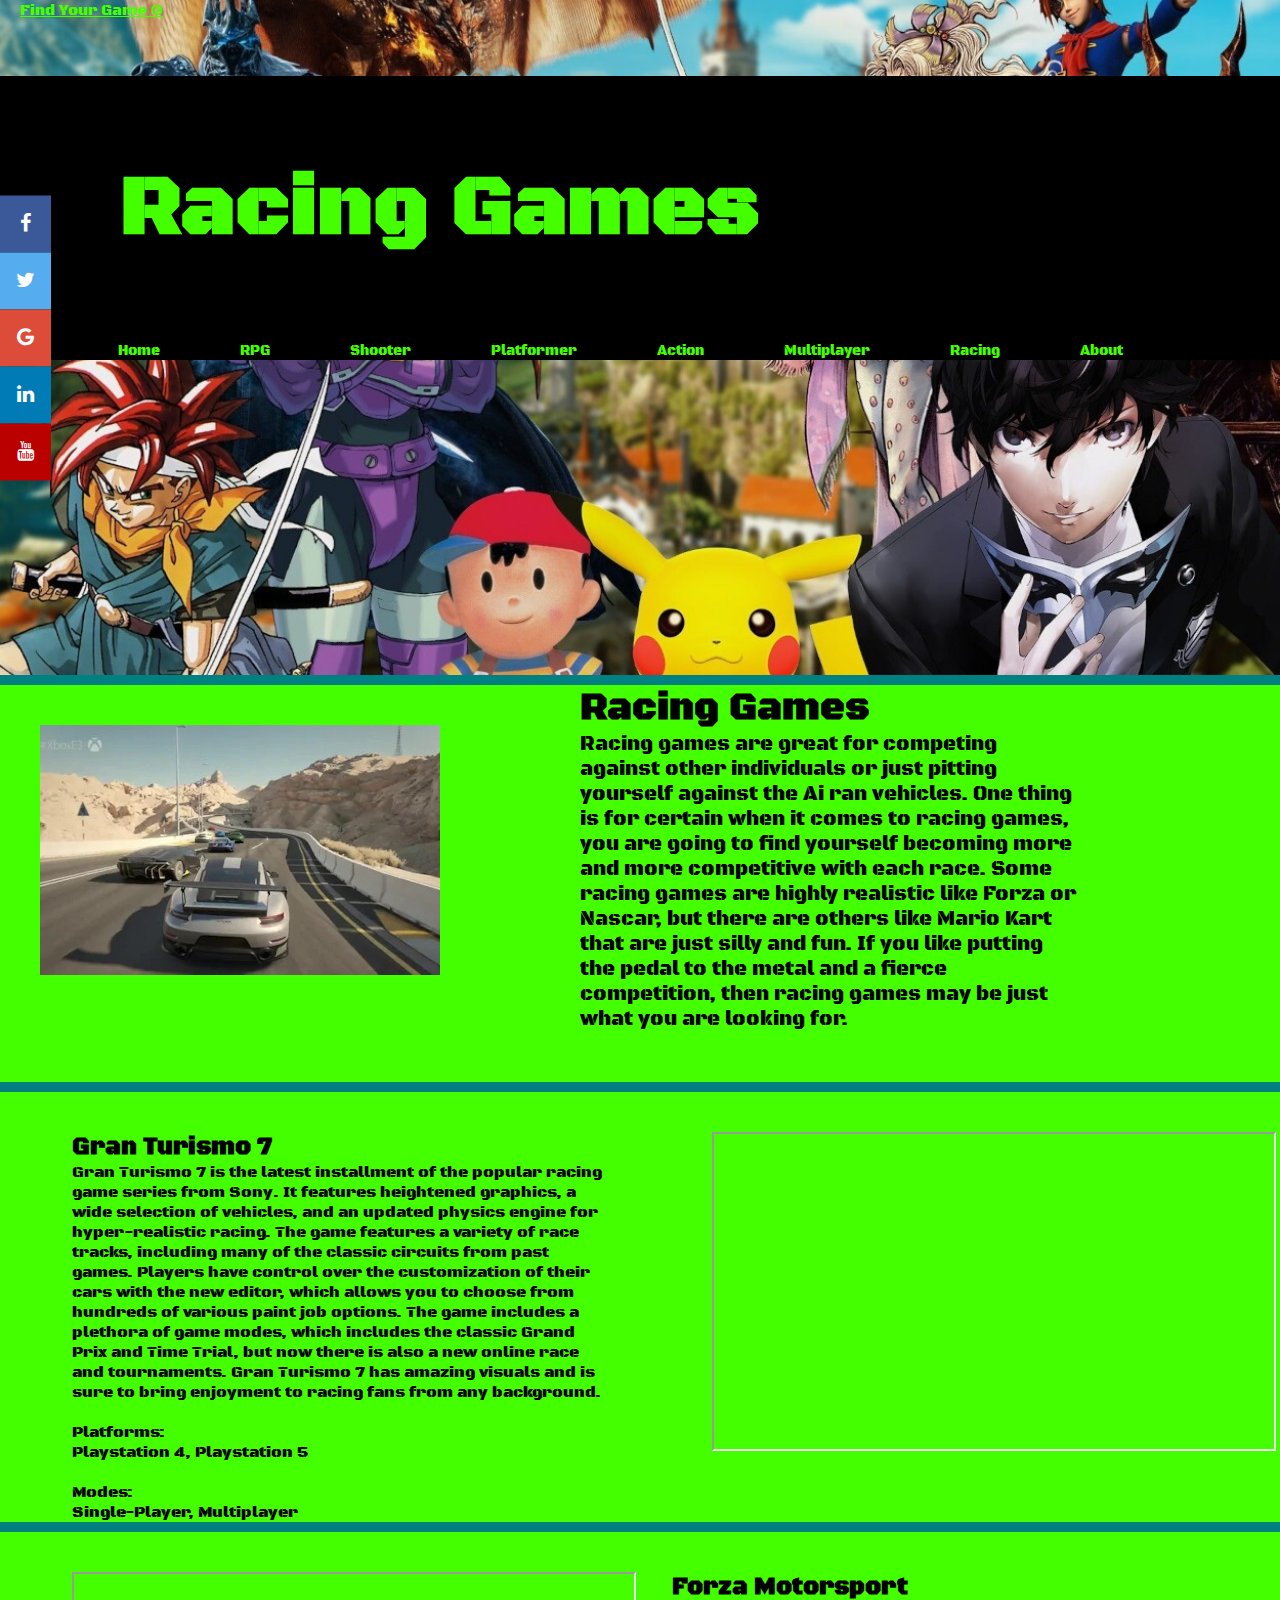
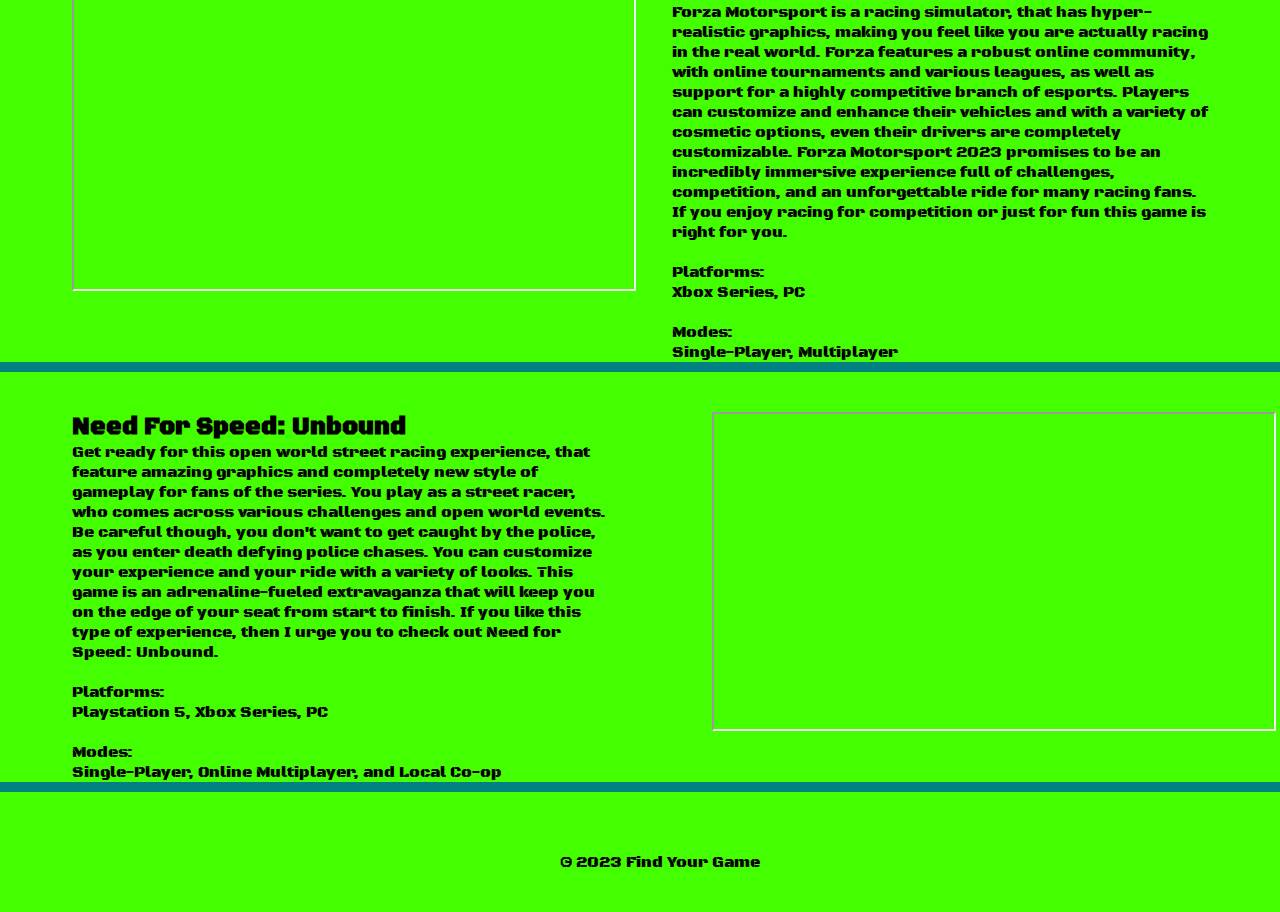
<file: racing.html>
<!DOCTYPE html>
<html lang="en">
    <head>
        <meta charset="UTF-8">
        <meta name="viewport" content="width=device-width, initial-scale=1.0">
        <link rel="stylesheet" href="styles.css"> <link rel="stylesheet" href="https://cdnjs.cloudflare.com/ajax/libs/font-awesome/4.7.0/css/font-awesome.min.css"> 
        <link rel="icon" href="images/favicon.ico" type="image/x-icon">
        <link rel="preconnect" href="https://fonts.googleapis.com">
        <link rel="preconnect" href="https://fonts.gstatic.com" crossorigin>
        <link href="https://fonts.googleapis.com/css2?family=Black+Ops+One&display=swap" rel="stylesheet">
        <title>Racing Games</title>
    </head>
    <body> 
        <section class="header">
            <a class="find-your-game" href="index.html">Find Your Game &copy;</a> 
            <div class="social-media-bar">
            <a href="https://www.facebook.com" class="facebook"><i class="fa fa-facebook"></i></a> 
            <a href="https://www.twitter.com" class="twitter"><i class="fa fa-twitter"></i></a> 
            <a href="https://www.google.com" class="google"><i class="fa fa-google"></i></a> 
            <a href="https://www.linkedin.com" class="linkedin"><i class="fa fa-linkedin"></i></a>
            <a href="https://www.youtube.com" class="youtube"><i class="fa fa-youtube"></i></a> 
    </div> 
            <h1 class="find">Racing Games</h1>
          <nav>
            <div class = "home-nav-bar">
                <ul>
                    <li><a href="index.html" class="home">Home</a></li>
                    <li><a href="rpg.html" class="rpg">RPG</a></li>
                    <li><a href="shooter.html" class="shooter">Shooter</a></li>
                    <li><a href="platformer.html" class="platformer">Platformer</a></li>
                    <li><a href="action.html" class="action">Action</a></li>
                    <li><a href="multiplayer.html" class="multiplayer">Multiplayer</a></li>
                    <li><a href="racing.html" class="racing">Racing</a></li>
                    <li><a href="about.html" class="about">About</a></li>
                </ul>
            </div>
        </nav>
</section>
        <main>
            <div class="genre-container">
                <div class="game-characters-image">
                    <img src="images/racing-games.jpg" alt="racing">
                </div>
            <div class="game-genre-title">
                <h2>Racing Games</h2>
                <div class="genre-intro">
                <p>
                    Racing games are great for competing against other individuals or just pitting yourself against the Ai ran vehicles. One thing is for certain when it comes to racing games, you are going to find yourself becoming more and more competitive with each race. Some racing games are highly realistic like Forza or Nascar, but there are others like Mario Kart that are just silly and fun. If you like putting the pedal to the metal and a fierce competition, then racing games may be just what you are looking for.  
                </p>
                </div>   
                </div>
            </div>
                <div class="game1-container">
                    <div class="game1-about">
                        <h2>Gran Turismo 7</h2>
                        <p>Gran Turismo 7 is the latest installment of the popular racing game series from Sony. It features heightened graphics, a wide selection of vehicles, and an updated physics engine for hyper-realistic racing. The game features a variety of race tracks, including  many of the classic circuits from past games. Players have control over the customization of their cars with the new editor, which allows you to choose from hundreds of various paint job options. The game includes a plethora of game modes, which includes the classic Grand Prix and Time Trial, but now there is also a new online race and tournaments. Gran Turismo 7 has amazing visuals and is sure to bring enjoyment to racing fans from any background.</p>
                        <br>
                        Platforms:<br>
                        Playstation 4, Playstation 5<br>
                        <br>
                        Modes:<br>
                        Single-Player, Multiplayer
                        <br>
                    </div>

                    <div class="game1-video">
                        <iframe width="560" height="315" src="https://www.youtube.com/embed/1tBUsXIkG1A?si=YC3Ewkm1r5YW61_R" title="YouTube video player" allow="accelerometer; autoplay; clipboard-write; encrypted-media; gyroscope; picture-in-picture; web-share" allowfullscreen></iframe>
                    </div>
            </div>
        
            <div class="game2-container">
                <div class="game2-about">
                    <h2>Forza Motorsport</h2>
                    <p>Forza Motorsport is a racing simulator, that has hyper-realistic graphics, making you feel like you are actually racing in the real world. Forza features a robust online community, with online tournaments and various leagues, as well as support for a highly competitive branch of esports. Players can customize and enhance their vehicles and with a variety of cosmetic options, even their drivers are completely customizable. Forza Motorsport 2023 promises to be an incredibly immersive experience full of challenges, competition, and an unforgettable ride for many racing fans. If you enjoy racing for competition or just for fun this game is right for you.<br>
                        <br>
                        Platforms:<br>
                        Xbox Series, PC<br>
                        <br>
                        Modes:<br>
                        Single-Player, Multiplayer
                        <br>
                    </p>
                </div>
                   <div class="game2-video">
                    <iframe width="560" height="315" src="https://www.youtube.com/embed/yJumrR_bbg0?si=NyiXkD6qGOockMLX" title="YouTube video player" allow="accelerometer; autoplay; clipboard-write; encrypted-media; gyroscope; picture-in-picture; web-share" allowfullscreen></iframe>
                </div>
        </div>
        <div class="game3-container">
            <div class="game3-about">
                <h2>Need For Speed: Unbound</h2>
                <p>Get ready for this open world street racing experience, that feature amazing graphics and completely new style of gameplay for fans of the series. You play as a street racer, who comes across various challenges and open world events. Be careful though, you don't want to get caught by the police, as you enter death defying police chases. You can customize your experience and your ride with a variety of looks. This game is an adrenaline-fueled extravaganza that will keep you on the edge of your seat from start to finish. If you like this type of experience, then I urge you to check out Need for Speed: Unbound. </p>
                <br>
                        Platforms:<br>
                        Playstation 5, Xbox Series, PC<br>
                        <br>
                        Modes:<br>
                        Single-Player, Online Multiplayer, and Local Co-op
                        <br>
            </div>

            <div class="game3-video">
                <iframe width="560" height="315" src="https://www.youtube.com/embed/YM6nUa2_EBQ?si=_7vbxd_k3nXttY2T" title="YouTube video player" allow="accelerometer; autoplay; clipboard-write; encrypted-media; gyroscope; picture-in-picture; web-share" allowfullscreen></iframe>
            </div>
    </div>      
        </main>
        <footer class="footer">
            <p>&copy; 2023 Find Your Game </p>
        </footer>
    </body>
</html>
</file>
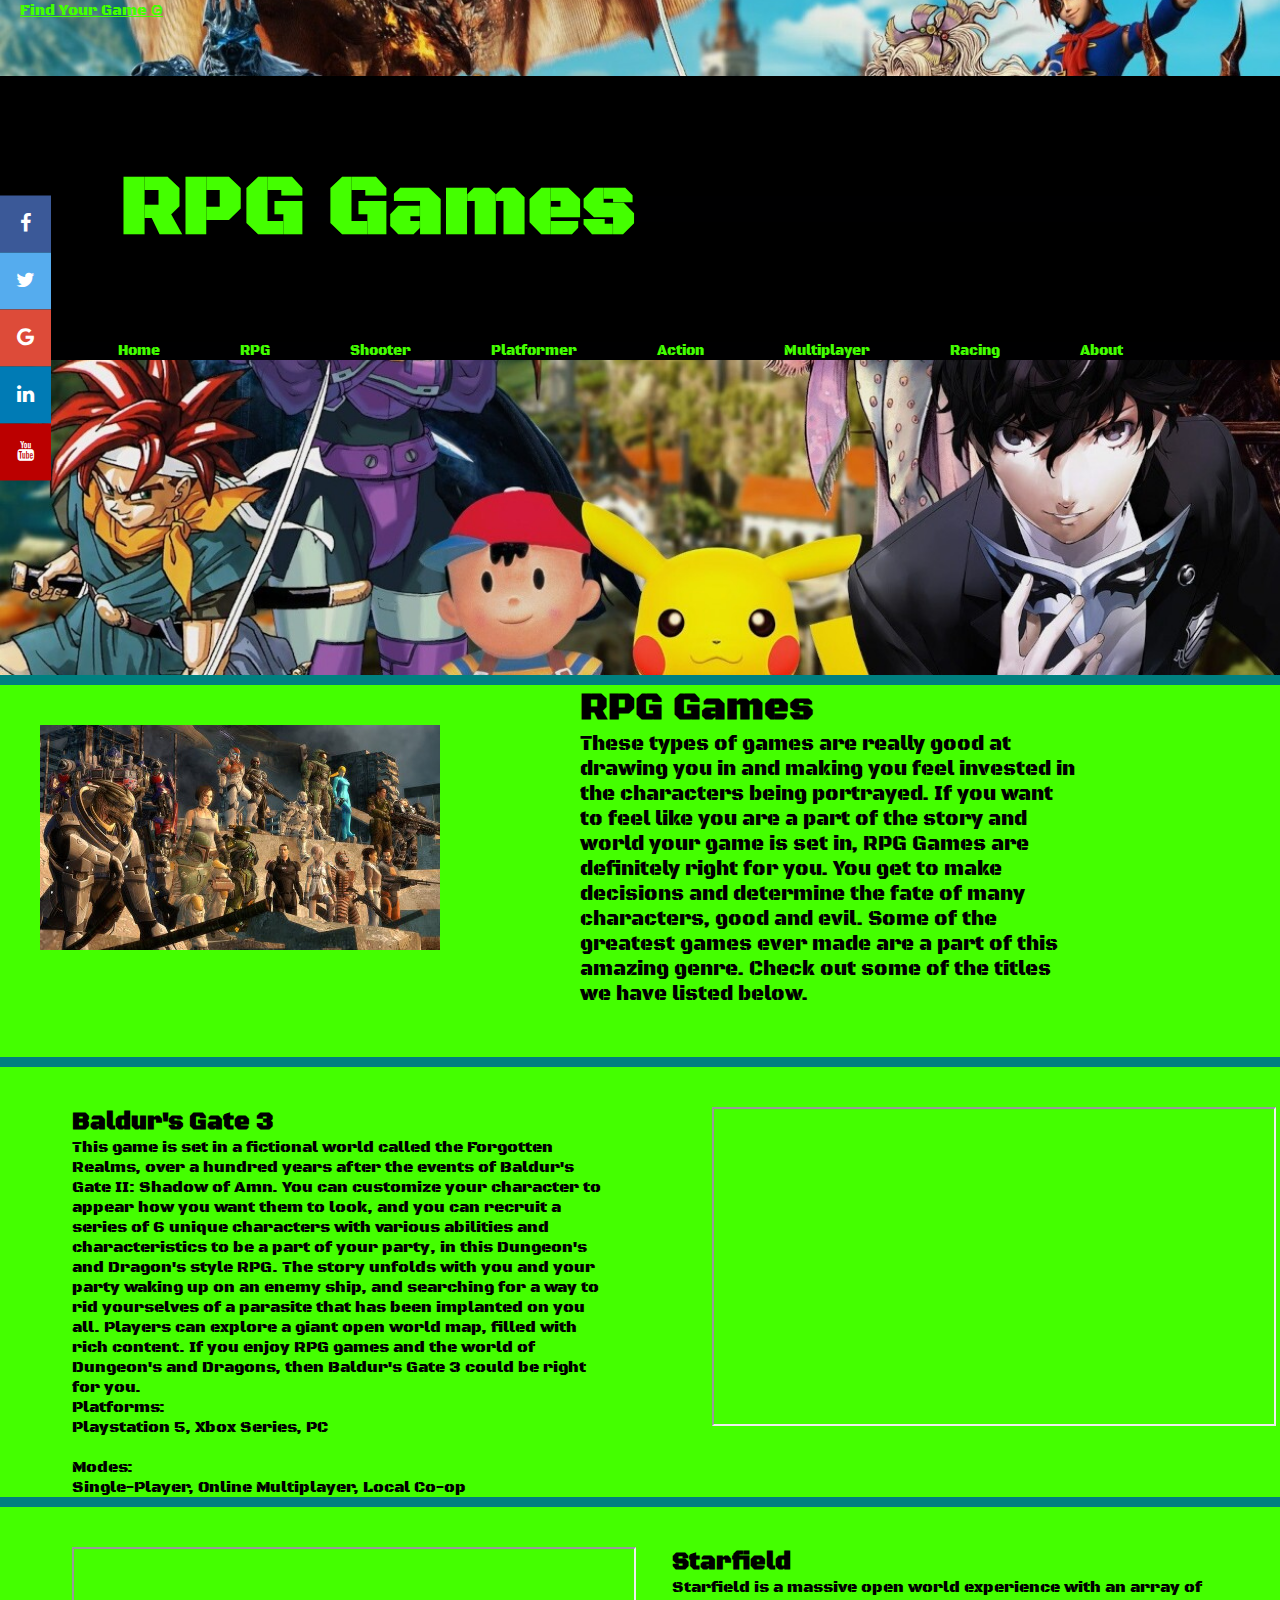
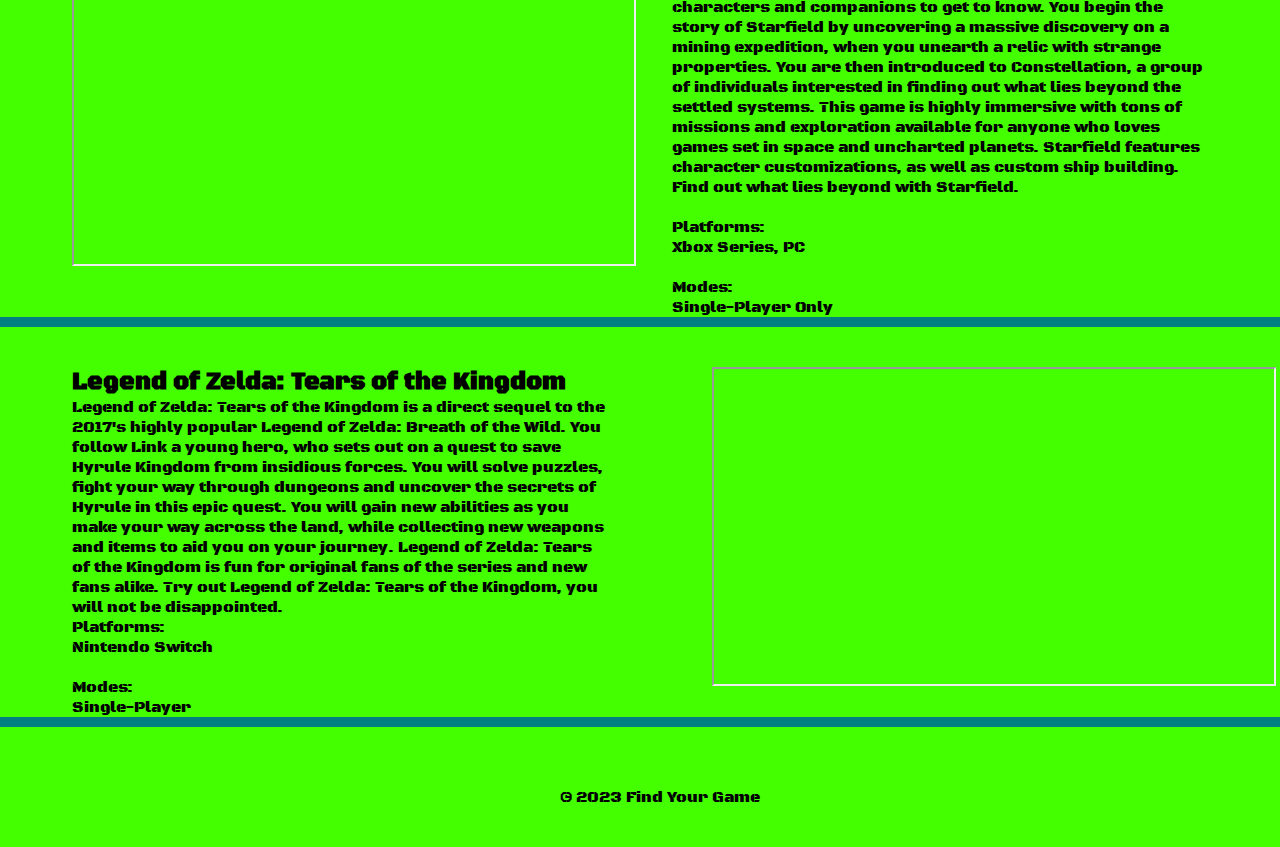
<file: rpg.html>
<!DOCTYPE html>
<html lang="en">
    <head>
        <meta charset="UTF-8">
        <meta name="viewport" content="width=device-width, initial-scale=1.0">
        <link rel="stylesheet" href="styles.css"> <link rel="stylesheet" href="https://cdnjs.cloudflare.com/ajax/libs/font-awesome/4.7.0/css/font-awesome.min.css"> 
        <link rel="icon" href="images/favicon.ico" type="image/x-icon">
        <link rel="preconnect" href="https://fonts.googleapis.com">
        <link rel="preconnect" href="https://fonts.gstatic.com" crossorigin>
        <link href="https://fonts.googleapis.com/css2?family=Black+Ops+One&display=swap" rel="stylesheet">
        <title>RPG Games</title>
    </head>
    <body> 
        <section class="header">
            <a class="find-your-game" href="index.html">Find Your Game &copy;</a> 
            <div class="social-media-bar">
            <a href="https://www.facebook.com" class="facebook"><i class="fa fa-facebook"></i></a> 
            <a href="https://www.twitter.com" class="twitter"><i class="fa fa-twitter"></i></a> 
            <a href="https://www.google.com" class="google"><i class="fa fa-google"></i></a> 
            <a href="https://www.linkedin.com" class="linkedin"><i class="fa fa-linkedin"></i></a>
            <a href="https://www.youtube.com" class="youtube"><i class="fa fa-youtube"></i></a> 
    </div>
            <h1 class="find">RPG Games</h1>
          <nav>
            <div class = "home-nav-bar">
                <ul>
                    <li><a href="index.html" class="home">Home</a></li>
                    <li><a href="rpg.html" class="rpg">RPG</a></li>
                    <li><a href="shooter.html" class="shooter">Shooter</a></li>
                    <li><a href="platformer.html" class="platformer">Platformer</a></li>
                    <li><a href="action.html" class="action">Action</a></li>
                    <li><a href="multiplayer.html" class="multiplayer">Multiplayer</a></li>
                    <li><a href="racing.html" class="racing">Racing</a></li>
                    <li><a href="about.html" class="about">About</a></li>
                </ul>
            </div>
        </nav>
</section>
        <main>
          
            <div class="genre-container">
                <div class="game-characters-image">
                    <img src="images/rpg-games.jpg" alt="rpg">
                </div>
            <div class="game-genre-title">
                <h2>RPG Games</h2>
                <div class="genre-intro">
                <p>These types of games are really good at drawing you in and making you feel invested in the 
                    characters being portrayed. If you want to feel like you are a part of the story and world
                    your game is set in, RPG Games are definitely right for you. You get to make decisions and 
                    determine the fate of many characters, good and evil. Some of the greatest games ever made 
                    are a part of this amazing genre. Check out some of the titles we have listed below.
                </p>
                </div>   
                </div>
            </div>
                <div class="game1-container">
                    <div class="game1-about">
                        <h2>Baldur's Gate 3</h2>
                        <p>This game is set in a fictional world called the Forgotten Realms, over a hundred years
                            after the events of Baldur's Gate II: Shadow of Amn. You can customize your character 
                            to appear how you want them to look, and you can recruit a series of 6 unique characters with various abilities and characteristics to be a part of your party, in this Dungeon's and Dragon's style RPG. The story unfolds with you and your party waking up on an enemy ship, and searching for a way to rid yourselves of a parasite that has been implanted on you all. Players can explore a giant open world map, filled with rich content. If you enjoy RPG games and the world of Dungeon's and Dragons, then Baldur's Gate 3 could be right for you.
                            <br>
                        Platforms:<br>
                        Playstation 5, Xbox Series, PC<br>
                        <br>
                        Modes:<br>
                        Single-Player, Online Multiplayer, Local Co-op
                        <br> 
                        </p>
                    </div>
                    <div class="game1-video">
                        <iframe width="560" height="315" src="https://www.youtube.com/embed/dHXi4aAILRc?si=sMHRB1jX9-prTL7V" title="YouTube video player"  allow="accelerometer; autoplay; clipboard-write; encrypted-media; gyroscope; picture-in-picture; web-share" allowfullscreen></iframe>
                    </div>
            </div>
            <div class="game2-container">
                 <div class="game2-about">
                    <h2>Starfield</h2>
                    <p>Starfield is a massive open world experience with an array of characters and companions to get to know. You begin the story of Starfield by uncovering a massive discovery on a mining expedition, when you unearth a relic with strange properties. You are then introduced to Constellation, a group of individuals interested in finding out what lies beyond the settled systems. This game is highly immersive with tons of missions and exploration available for anyone who loves games set in space and uncharted planets. Starfield features character customizations, as well as custom ship building. Find out what lies beyond with Starfield. </p>
                    <br>
                        Platforms:<br>
                        Xbox Series, PC<br>
                        <br>
                        Modes:<br>
                        Single-Player Only
                        <br>
                </div>      
                <div class="game2-video">
                    <iframe width="560" height="315" src="https://www.youtube.com/embed/N7Mrqi-0XsI?si=zfgQhObShhNm4mW8" title="YouTube video player"  allow="accelerometer; autoplay; clipboard-write; encrypted-media; gyroscope; picture-in-picture; web-share" allowfullscreen></iframe>
                </div>       
        </div>
        <div class="game3-container">
            <div class="game3-about">
                <h2>Legend of Zelda: Tears of the Kingdom</h2>
                <p>Legend of Zelda: Tears of the Kingdom is a direct sequel to the 2017's highly popular Legend of Zelda: Breath of the Wild. You follow Link a young hero, who sets out on a quest to save Hyrule Kingdom from insidious forces. You will solve puzzles, fight your way through dungeons and uncover the secrets of Hyrule in this epic quest. You will gain new abilities as you make your way across the land, while collecting new weapons and items to aid you on your journey. Legend of Zelda: Tears of the Kingdom is fun for original fans of the series and new fans alike. Try out Legend of Zelda: Tears of the Kingdom, you will not be disappointed.
                    <br>
                        Platforms:<br>
                        Nintendo Switch<br>
                        <br>
                        Modes:<br>
                        Single-Player
                        <br>
                </p>
            </div>

            <div class="game3-video">
                <iframe width="560" height="315" src="https://www.youtube.com/embed/uHGShqcAHlQ?si=-Mq1miy19mBnW-5K" title="YouTube video player" allow="accelerometer; autoplay; clipboard-write; encrypted-media; gyroscope; picture-in-picture; web-share" allowfullscreen></iframe>
            </div>
    </div>      
        </main>
        <footer class="footer">
            <p>&copy; 2023 Find Your Game </p>
        </footer>
    </body>
</html>
</file>
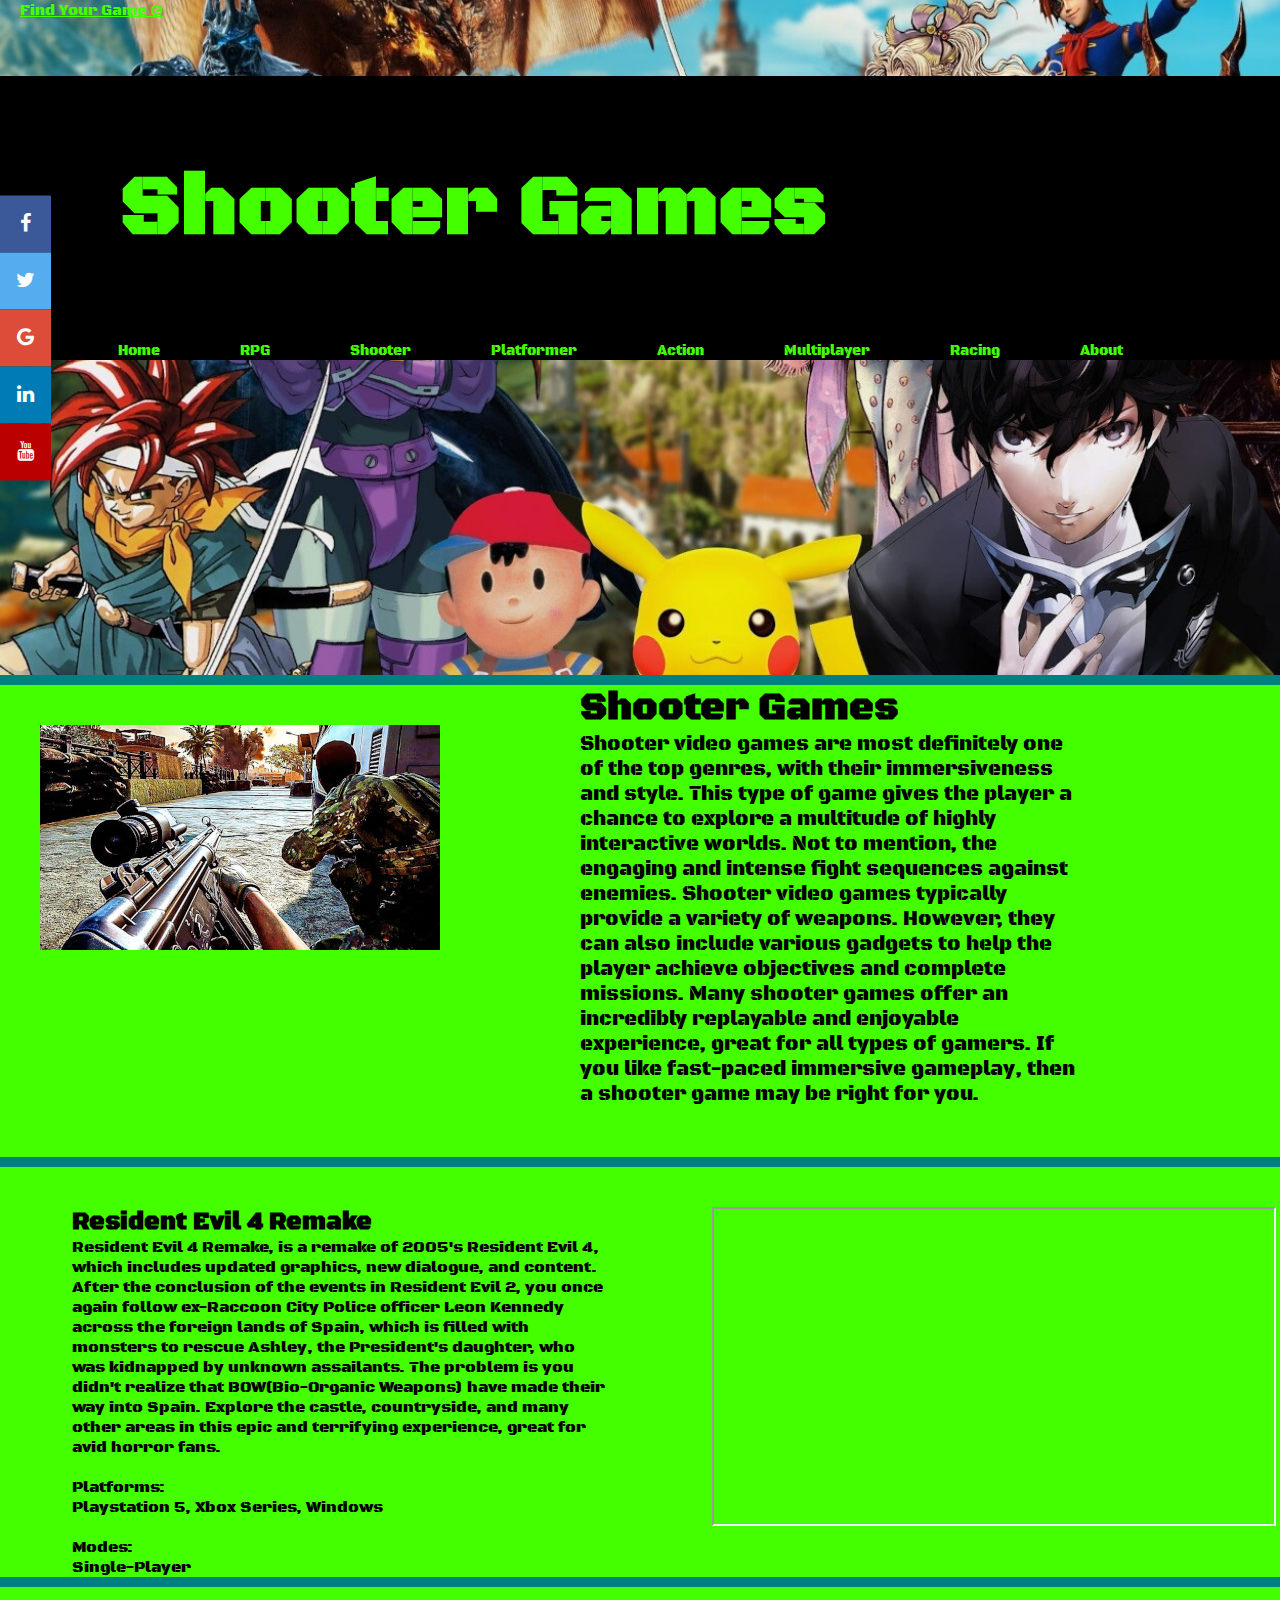
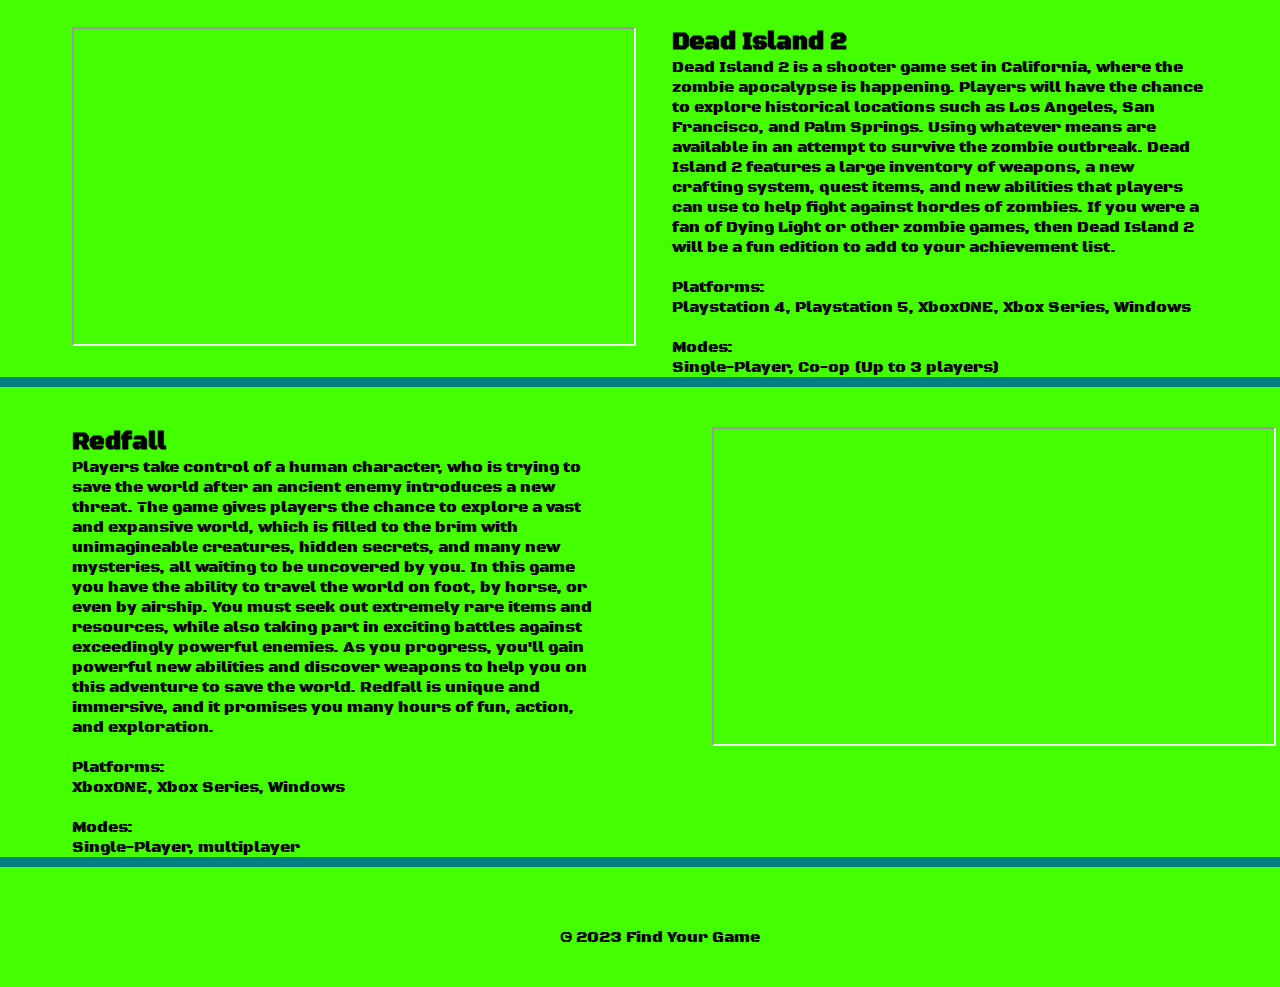
<file: shooter.html>
<!DOCTYPE html>
<html lang="en">
    <head>
        <meta charset="UTF-8">
        <meta name="viewport" content="width=device-width, initial-scale=1.0">
        <link rel="stylesheet" href="styles.css"> <link rel="stylesheet" href="https://cdnjs.cloudflare.com/ajax/libs/font-awesome/4.7.0/css/font-awesome.min.css"> 
        <link rel="icon" href="images/favicon.ico" type="image/x-icon">
        <link rel="preconnect" href="https://fonts.googleapis.com">
        <link rel="preconnect" href="https://fonts.gstatic.com" crossorigin>
        <link href="https://fonts.googleapis.com/css2?family=Black+Ops+One&display=swap" rel="stylesheet">
        <title>Shooter Games</title>
    </head>
    <body> 
        <section class="header">
            <a class="find-your-game" href="index.html">Find Your Game &copy;</a> 
            <div class="social-media-bar">
            <a href="https://www.facebook.com" class="facebook"><i class="fa fa-facebook"></i></a> 
            <a href="https://www.twitter.com" class="twitter"><i class="fa fa-twitter"></i></a> 
            <a href="https://www.google.com" class="google"><i class="fa fa-google"></i></a> 
            <a href="https://www.linkedin.com" class="linkedin"><i class="fa fa-linkedin"></i></a>
            <a href="https://www.youtube.com" class="youtube"><i class="fa fa-youtube"></i></a> 
    </div>
             <h1 class="find">Shooter Games</h1>
          <nav>
            <div class = "home-nav-bar">
                <ul>
                    <li><a href="index.html" class="home">Home</a></li>
                    <li><a href="rpg.html" class="rpg">RPG</a></li>
                    <li><a href="shooter.html" class="shooter">Shooter</a></li>
                    <li><a href="platformer.html" class="platformer">Platformer</a></li>
                    <li><a href="action.html" class="action">Action</a></li>
                    <li><a href="multiplayer.html" class="multiplayer">Multiplayer</a></li>
                    <li><a href="racing.html" class="racing">Racing</a></li>
                    <li><a href="about.html" class="about">About</a></li>
                </ul>
            </div>
        </nav>
</section>
        <main>
            <div class="genre-container">
                <div class="game-characters-image">
                    <img src="images/shooter-games.jpg" alt="shooter">
                </div>
            <div class="game-genre-title">
                <h2>Shooter Games</h2>
                <div class="genre-intro">
                <p>Shooter video games are most definitely one of the top genres, with their immersiveness and style. This type of game gives the player a chance to explore a multitude of highly interactive worlds. Not to mention, the engaging and intense fight sequences against enemies. Shooter video games typically provide a variety of weapons. However, they can also include various gadgets to help the player achieve objectives and complete missions. Many shooter games offer an incredibly replayable and enjoyable experience, great for all types of gamers. If you like fast-paced immersive gameplay, then a shooter game may be right for you.
                </p>
                </div>   
                </div>
            </div>
                <div class="game1-container">
                    <div class="game1-about">
                        <h2>Resident Evil 4 Remake</h2>
                        <p>Resident Evil 4 Remake, is a remake of 2005's Resident Evil 4, which includes updated graphics, new dialogue, and content. After the conclusion of the events in Resident Evil 2, you once again follow ex-Raccoon City Police officer Leon Kennedy across the foreign lands of Spain, which is filled with monsters to rescue Ashley, the President's daughter, who was kidnapped by unknown assailants. The problem is you didn't realize that BOW(Bio-Organic Weapons) have made their way into Spain. Explore the castle, countryside, and many other areas in this epic and terrifying experience, great for avid horror fans.
                            <br>
                            <br>
                            Platforms:<br>
                            Playstation 5, Xbox Series, Windows<br>
                            <br>
                            Modes:<br>
                            Single-Player
                            <br> 
                        </p>
                    </div>
                    <div class="game1-video">
                        <iframe width="560" height="315" src="https://www.youtube.com/embed/j5Ic2z3_xp0?si=jPB3hZan43xSbMDT" title="YouTube video player" allow="accelerometer; autoplay; clipboard-write; encrypted-media; gyroscope; picture-in-picture; web-share" allowfullscreen></iframe>
                    </div>
            </div>
            <div class="game2-container">
                <div class="game2-about">
                    <h2>Dead Island 2</h2>
                    <p>Dead Island 2 is a shooter game set in California, where the zombie apocalypse is happening. Players will have the chance to explore historical locations such as Los Angeles, San Francisco, and Palm Springs. Using whatever means are available in an attempt to survive the zombie outbreak. Dead Island 2 features a large inventory of weapons, a new crafting system, quest items, and new abilities that players can use to help fight against hordes of zombies. If you were a fan of Dying Light or other zombie games, then Dead Island 2 will be a fun edition to add to your achievement list.
                        <br>
                            <br>
                            Platforms:<br>
                            Playstation 4, Playstation 5, XboxONE, Xbox Series, Windows<br>
                            <br>
                            Modes:<br>
                            Single-Player, Co-op (Up to 3 players)
                            <br> 
                    </p>
                </div>    
                <div class="game2-video">
                    <iframe width="560" height="315" src="https://www.youtube.com/embed/u6Qypoo0a8w?si=_5_mv2o1nWc8S2HI" title="YouTube video player" allow="accelerometer; autoplay; clipboard-write; encrypted-media; gyroscope; picture-in-picture; web-share" allowfullscreen></iframe>
                </div>
        </div>
        <div class="game3-container">
            <div class="game3-about">
                <h2>Redfall</h2>
                <p>Players take control of a human character, who is trying to save the world after an ancient enemy introduces a new threat. The game gives players the chance to explore a vast and expansive world, which is filled to the brim with unimagineable creatures, hidden secrets, and many new mysteries, all waiting to be uncovered by you. In this game you have the ability to travel the world on foot, by horse, or even by airship. You must seek out extremely rare items and resources, while also taking part in exciting battles against exceedingly powerful enemies. As you progress, you'll gain powerful new abilities and discover weapons to help you on this adventure to save the world. Redfall is unique and immersive, and it promises you many hours of fun, action, and exploration.
                   <br>
                   <br>
                   Platforms:<br>
                   XboxONE, Xbox Series, Windows<br>
                   <br>
                   Modes:<br>
                   Single-Player, multiplayer
                   <br> </p>
            </div>
            <div class="game3-video">
                <iframe width="560" height="315" src="https://www.youtube.com/embed/gUqalyV50vw?si=bb8-O1zpifi9sm8k" title="YouTube video player" allow="accelerometer; autoplay; clipboard-write; encrypted-media; gyroscope; picture-in-picture; web-share" allowfullscreen></iframe>
            </div>
    </div>      
        </main>
        <footer class="footer">
            <p>&copy; 2023 Find Your Game </p>
        </footer>
    </body>
</html>
</file>
<file: styles.css>
:root {
    --first-background: black;
    --second-background: #44FF00;
    --text-color-1: black;
    --text-color-2: #44FF00;
    
  }

* {
    padding: 0;
    margin: 0;
}

.home{
    color: var(--text-color-2);
}
.rpg{
    color: var(--text-color-2);
}

.platformer{
    color: var(--text-color-2);
}

.racing{
    color: var(--text-color-2);
}

.multiplayer{
    color: var(--text-color-2);
}

.action{
    color: var(--text-color-2);
}

.shooter{
    color: var(--text-color-2);
}
.about{
    color: var(--text-color-2);
}
nav a {
    text-decoration: none;
    
}
nav ul {
text-decoration: none;
list-style: none;
display:block;
justify-content: center;
}
nav li{
    border-left:initial;
    margin-right: 60px;
    margin-left: 20px;
}

.home-nav-bar {
    border-color: var(--first-background); 
    width: 100%;
    height: auto;
    font-size: 0.9rem;
    background-color: #000001;
}
    .home-page-paragraph {
        width: 100%;
    }
    .header img {
        display: none;
    }


   body {
        font-family: "Black ops one";
        background-color: var(--second-background);
    }

    .paragraph-title {
        width: 100%;
    }

    .paragraph-title h2 {
        padding: 30px 30px 20px;
        font-size: 50px;
        line-height: 45px;
    }

    .paragraph-title p {
        padding: 0px 30px 20px;
        font-size: 15px;
        line-height: 25px;
    }

    .intro-image {
        width: 100%;
    }
    .game-characters-image{
        width: 100%;
    }

    .bottom-picture {
        width: 100%;
    }

    .game1-video{
        width:250px;
        height: auto;
    }

    .game2-video{
        width: 250px;
        height: auto;
    }

    .game3-video{
        width: 250px;
        height: auto;
    }
    button{
        padding: 10px 20px 10px 20px;
        color: purple;
        background-color: #55ACEE;
        font-size: 20px;
        text-align: center;
        font-style: normal;
        width: 100%;
        border: 2px solid teal;
        border-width: 1px 1px 3px;
        box-shadow: 0 -1px 0 rgba(255, 255, 255, 0.1) inset;
        margin-bottom: 10px;
        cursor: pointer;
    }
    fieldset{
        margin: 30px;
        padding: 16px;
        border: 1px solid teal;

    }
    form{
        width: 100%;
        margin: 20px;
        padding: 10px 20px;
        border: 1px solid teal;
    }
    
    input{
        outline: none;
    }
    
    select:focus,
    textarea:focus{
        outline: purple 2px solid;
        background-color: var(--second-background);
    }
    input,
    textarea,
    select{
        border: none;
        margin-top: 10px;
        padding: 3px;
        width: 100%;
        height: auto;
        background-color: white;
        color: var(--text-color-1);
        font-size: 1rem;
       
    }
    textarea,
    select[multiple]{
        resize: none;
    }
    input[type="checkbox"]{
        margin-left: 3px;
        margin-right: 3px;
        width: auto;
    }
    legend{
        font-size: 1.4em;
    }
    label{
        display: block;
        margin-bottom: 10px;
    }
    label label{
        font-size: 1em;
        margin-left: 12px;
    }
    label label:first-of-type{
        margin-top: 10px;
    }
    .required{
        color: maroon;
    }

 
@media only screen and (min-width: 768px){
    .header img {
        display: block;
        width: 100%;
        padding-bottom: 50px;
}
    .home-page-paragraph {
    width: 600px;
    margin: 0 auto;
}
    .game1-container {
        width: 600px;
        margin: 40px auto;    
    }

    .game2-container {
        width: 600px;
        margin: 40px auto;    
    }

    .game3-container {
        width: 600px;
        margin: 40px auto;    
    }

    .paragraph-title h2 {
        padding: 20px 0px 20px;
    }

    .paragraph-title p {
        padding: 20px 0px 0px;
    }
}


@media only screen and (min-width: 1000px){
    .header img {
        width: 1000px;

    }

    .home-page-paragraph {
        width: 1000px;
    }

    .paragraph-title {
        width: 50%;
        float: right;
    }

    .nem {
        padding-top: 0px;
        width: 100%;
        height: auto;
        float: left;

    }
    .bottom-picture {
        width: 50%;
    }

    .paragraph-title h2 {
        padding: 20px 0px 20px 30px;
    }

    .paragraph-title p {
        padding: 20px 0px 0px 30px;
    }

    .find-your-game{
    justify-content: left;
    font-size: 15px;
    color: var(--text-color-2);
    margin-left: 20px;
    margin-bottom: 0;
    margin-right: 20px;
  
}
.header {
   
    min-height: 75vh;
    width: 100%;
    background-image: url(images/home-page-image.jpg);
    background-position: center;
    background-size: cover;
    position: relative;
}

.home-nav-bar {
    border-color: var(--first-background); 
    border-width: 40px;
    margin-bottom: 40px;
    font-size: 0.9rem;
    background-color: #000001;
}

nav ul {
    text-decoration: none;
    list-style: none;
    display: flex;
    justify-content: center;
    }

    nav li{
        border-left:initial;
        margin-right: 60px;
        margin-left: 20px;
    }

    .social-media-bar {
       
            position: absolute; 
            top: 50%;
            transform: translateY(-50%);
          }
          
          .social-media-bar a {
            display: block;
            text-align: center;
            flex-direction: column;
            padding: 16px;
            transition: all 0.3s ease;
            color: white;
            font-size: 20px;
            float:inherit;
          }
          
          .social-media-bar a:hover {
            background-color: #000;
          }
          
          .facebook {
            background: #3B5998;
            color: white;
          }
          
          .twitter {
            background: #55ACEE;
            color: white;
          }
          
          .google {
            background: #dd4b39;
            color: white;
          }
          
          .linkedin {
            background: #007bb5;
            color: white;
          }
          
          .youtube {
            background: #bb0000;
            color: white;
          }
    
    
    .find{
        font-weight:50;
        font-size: 85px; 
        font-style: normal; 
        font-variant: normal; 
        font-weight: 700; 
        color: var(--text-color-2);
        line-height: 26.4px;
        text-align: left;
        margin-left: 0px;
        margin-top: 56px;
        border-width: 120px;
        border-style: solid;
        border-color: var(--first-background);
        background-color: #000001;
    }  
    
    
    .home-page-paragraph {
        width: auto;
        height: 100%;
        display: grid;
        column-count: 4;
        flex-direction: column;
        grid-template-rows: auto auto auto auto;
        grid-template-columns: 20% 20% 20% 20%;
    
    
    }
    .intro-image{
        width: auto;
        height: 100%;
        grid-row-start: 1;
        grid-row-end: 3;
        grid-column-start:auto;
        grid-column-end: 1;
    
        
     
    }
    .paragraph-title{
        text-align: center;
        width: 850px;
        font-size: 35px;
        grid-row-start: 1;
        grid-row-end: 1;
        grid-column-start: 1;
        grid-column-end: 4;
        border-color: teal;
        border-top-style: solid;
        border-right-style: solid;
        border-left-style: solid;
        border-bottom-style: solid;
        border-width: 10px;
       
    }
    
    .page1{
        margin-top: 20px;
        margin-bottom: 20px;
    }
    .content1{
        width: 850px;
        text-align: left;
        font-size: 25px;
        grid-row-start: 2;
        grid-row-end: 4;
        grid-column-start: 1;
        grid-column-end: 4;
        border-color: teal;
        border-right-style: solid;
        border-left-style: solid;
        border-bottom-style: solid;
        border-width: 10px;
        
    }
    .genre-container{
        display: grid;
        column-count: 3;
        grid-template-columns: auto auto auto;
        border-color: teal;
        border-top-style: solid;
        border-bottom-style: solid;
        border-width: 10px;
    }
    .game-characters-image{
        grid-row-start: 1;
        grid-row-end: 2;
        grid-column-start: 1;
        grid-column-end: 2;
        padding: 40px;
        width: auto;
        height: 100%;
    }
    .game-genre-title{
        
        font-size: 25px;
        color: black;
        grid-row-start: 1;
        grid-row-end: 1;
        grid-column-start: 2;
        grid-column-end: 3;
    
    }
    .genre-intro{
        
        width: 500px;
        font-size: 20px;
        padding-bottom: 50px;
        grid-row-start: 2;
        grid-row-end: 2;
        grid-column-start: 2;
        grid-column-end: 3;
    }
    .game1-container{
        display: grid;
        column-count: 2;
        grid-template-rows: 45% 45%;
        grid-template-columns: 45% 45%;
        justify-content: space-around;
        border-bottom-style: solid;
        border-color: teal;
        border-width: 10px;
        width: auto;
        height: 100%;
    
    }
    .game1-about{
        grid-row-start: 1;
        grid-row-end: 1;
        grid-column-start: 1;
        grid-column-end: 1;
        margin-left: 40px;
        width: auto;
       
    }
    .game1-video{
        grid-row-start: 1;
        grid-row-end: 1;
        grid-column-start: 2;
        grid-column-end: 2;
        margin-left: 40px;
        width:fit-content;
        height: 100%;
    }
    .game2-container{
        display: grid;
        column-count: 2;
        grid-template-rows: 45% 45%;
        grid-template-columns: 45% 45%;
        justify-content: space-around;
        border-bottom-style: solid;
        border-color: teal;
        border-width: 10px;
        width: auto;
        height: 100%;
    
    }
    .game2-about{
        grid-row-start: 1;
        grid-row-end: 1;
        grid-column-start: 2;
        grid-column-end: 2;
        margin-right: 40px;
        width: auto;
        height: 100%;
       
    }
    .game2-video{
        grid-row-start: 1;
        grid-row-end: 1;
        grid-column-start: 1;
        grid-column-end: 1;
        margin-left: 40px;
        width: auto;
        height: 100%;
    }
    .game3-container{
        display: grid;
        column-count: 2;
        grid-template-rows: 45% 45%;
        grid-template-columns: 45% 45%;
        justify-content: space-around;
        border-bottom-style: solid;
        border-color: teal;
        border-width: 10px;
        width: auto;
        height: 100%;
    }
    .game3-about{
        grid-row-start: 1;
        grid-row-end: 1;
        grid-column-start: 1;
        grid-column-end: 1;
        margin-left: 40px;
        width: auto;
        height: 100%;
       
    }
    .game3-video{
        grid-row-start: 1;
        grid-row-end: 1;
        grid-column-start: 2;
        grid-column-end: 2;
        margin-left: 40px;
        width: auto;
        height: 100%;
       
    }
    .bottom-page{
        display: grid;
        column-count: 2;
        grid-template-rows: 45% 45%;
        grid-template-columns: 45% 45%;
        justify-content: space-around;
        width: auto;
        height: 100%;
    }
    .form{
        grid-row-start: 1;
        grid-row-end: 1;
        grid-column-start: 1;
        grid-column-end: 1;
        margin-left: 40px;
    }
    .bottom-picture{
        grid-row-start: 1;
        grid-row-end: 1;
        grid-column-start: 2;
        grid-column-end: 2;
        margin-left: 40px;
        width: auto;
        height: 100%;
        float: right;
    }
    
    
    .footer{
        text-align: center;
        position: static;
        bottom: 0;
        width: 100%;
        height: 2.5rem;
        padding: 20px;     
    }
    button{
        padding: 10px 20px 10px 20px;
        color: purple;
        background-color: #55ACEE;
        font-size: 20px;
        text-align: center;
        font-style: normal;
        width: 100%;
        border: 2px solid teal;
        border-width: 1px 1px 3px;
        box-shadow: 0 -1px 0 rgba(255, 255, 255, 0.1) inset;
        margin-bottom: 10px;
        cursor: pointer;
    }
    fieldset{
        margin: 30px;
        padding: 16px;
        border: 1px solid teal;

    }
    form{
        max-width: 600px;
        margin: 20px;
        padding: 10px 20px;
        border: 1px solid teal;
    }
    
    input{
        outline: none;
    }
    
    select:focus,
    textarea:focus{
        outline: purple 2px solid;
        background-color: var(--second-background);
    }
    input,
    textarea,
    select{
        border: none;
        margin-top: 10px;
        padding: 3px;
        width: 100%;
        height: auto;
        background-color: white;
        color: var(--text-color-1);
        font-size: 1rem;
       
    }
    textarea,
    select[multiple]{
        resize: none;
    }
    input[type="checkbox"]{
        margin-left: 3px;
        margin-right: 3px;
        width: auto;
    }
    legend{
        font-size: 1.4em;
    }
    label{
        display: block;
        margin-bottom: 10px;
    }
    label label{
        font-size: 1em;
        margin-left: 12px;
    }
    label label:first-of-type{
        margin-top: 10px;
    }
    .required{
        color: maroon;
    }
}
</file>
